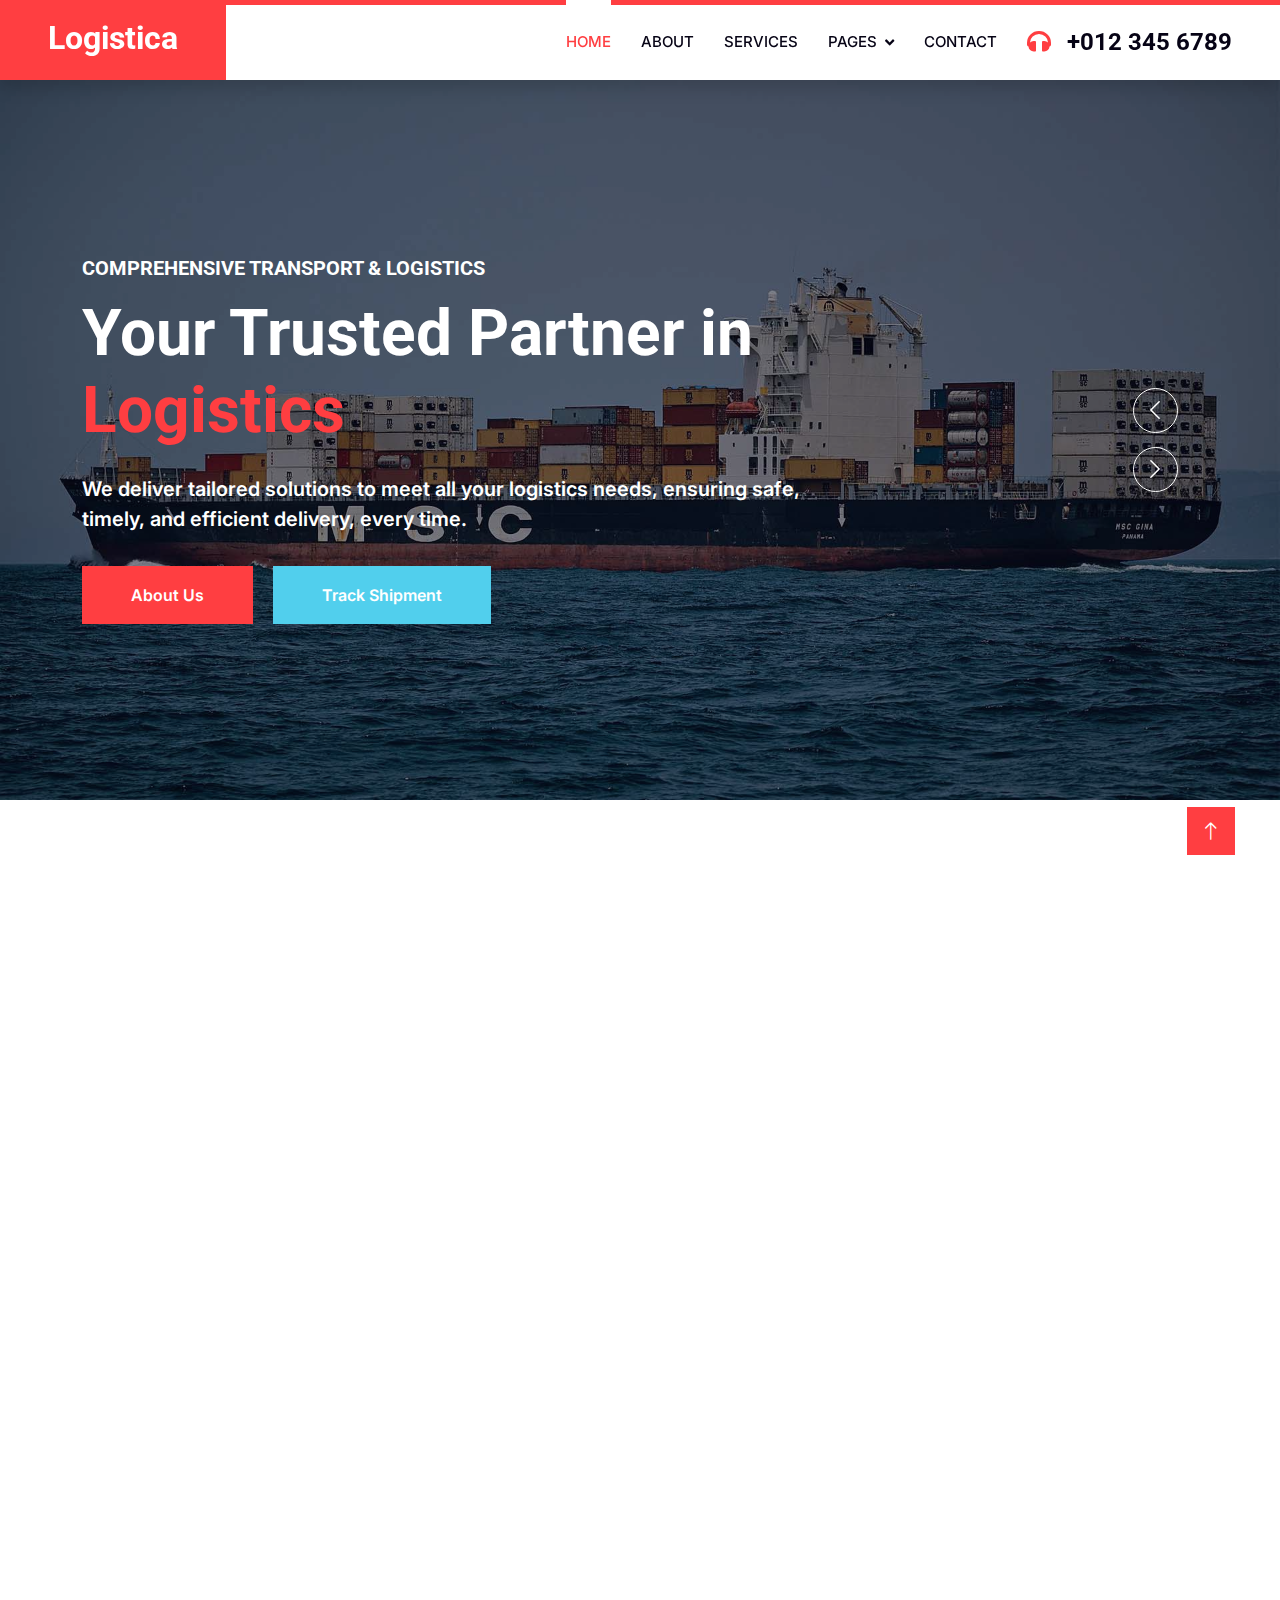
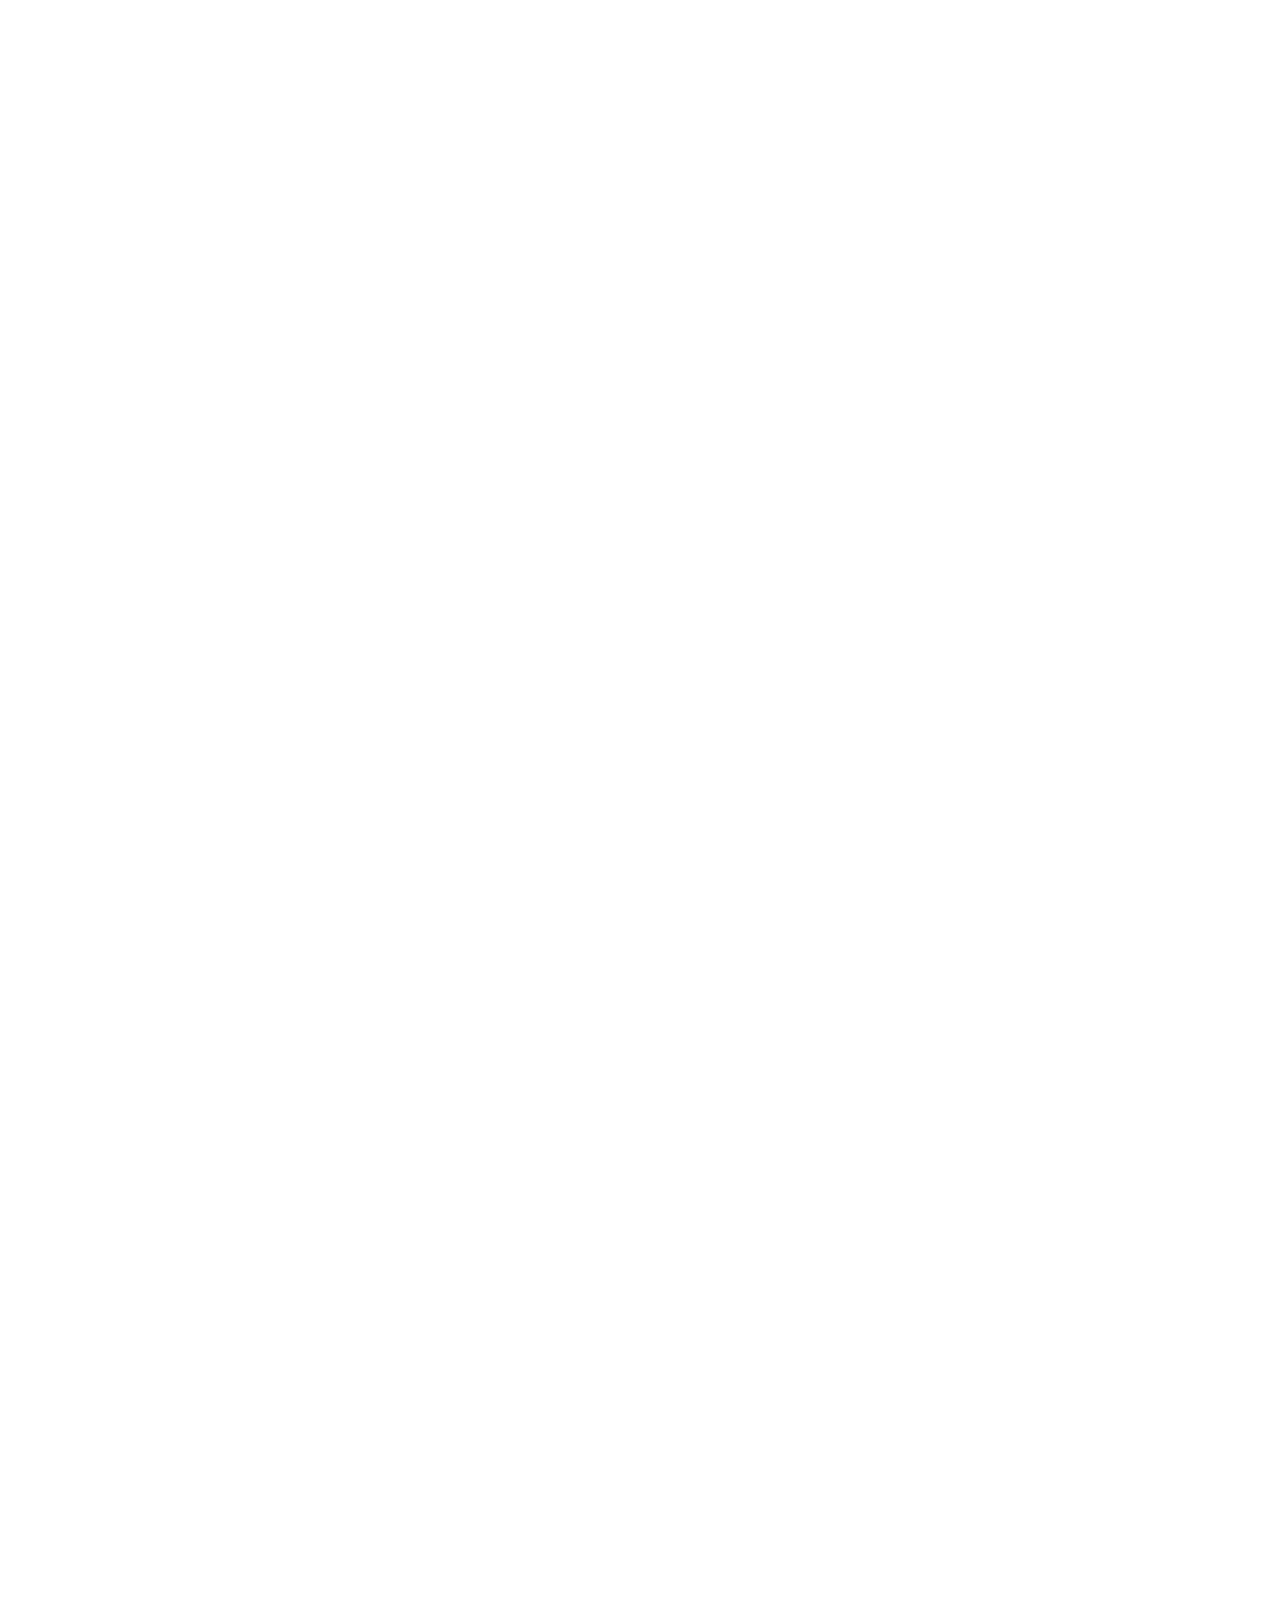
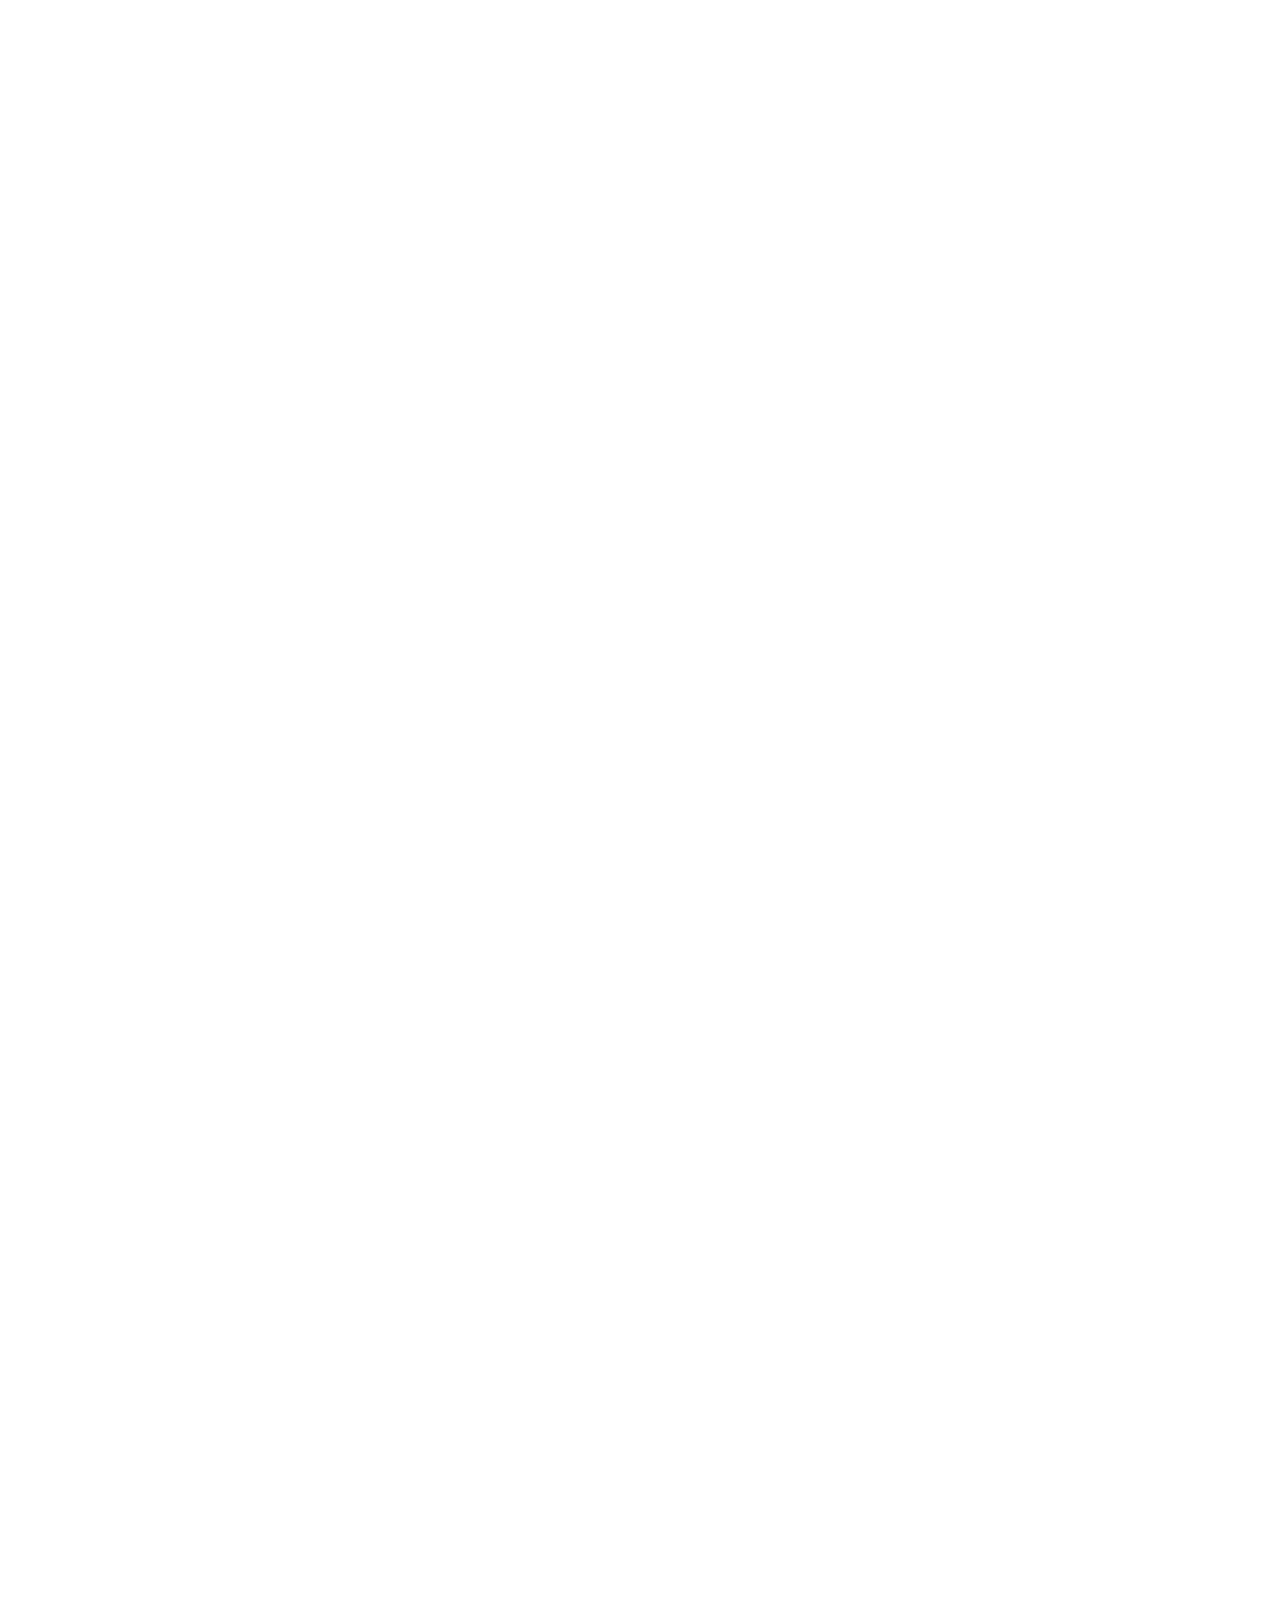
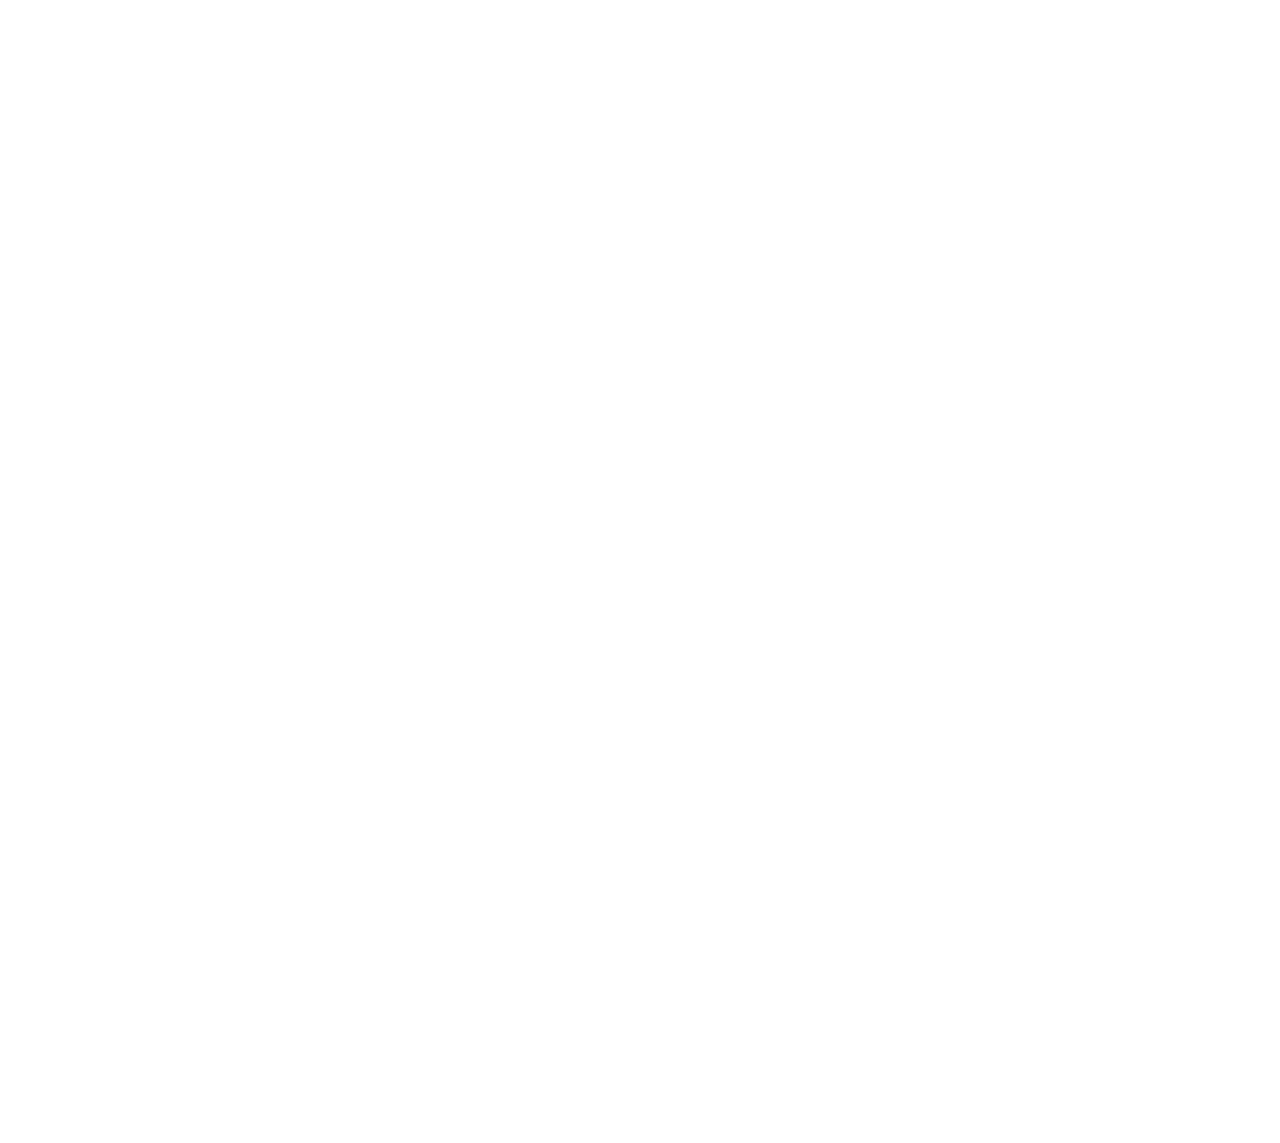
<file: index.html>
<!DOCTYPE html>
<html lang="en">

<head>
    <meta charset="utf-8">
    <title>Logistica - Shipping Company</title>
    <meta content="width=device-width, initial-scale=1.0" name="viewport">
    <meta content="" name="keywords">
    <meta content="" name="description">

    <!-- Favicon -->
    <link href="img/favicon.ico" rel="icon">

    <!-- Google Web Fonts -->
    <link rel="preconnect" href="https://fonts.googleapis.com">
    <link rel="preconnect" href="https://fonts.gstatic.com" crossorigin>
    <link href="https://fonts.googleapis.com/css2?family=Inter:wght@400;600&family=Roboto:wght@500;700&display=swap" rel="stylesheet">

    <!-- Icon Font Stylesheet -->
    <link href="https://cdnjs.cloudflare.com/ajax/libs/font-awesome/5.10.0/css/all.min.css" rel="stylesheet">
    <link href="https://cdn.jsdelivr.net/npm/bootstrap-icons@1.4.1/font/bootstrap-icons.css" rel="stylesheet">

    <!-- Libraries Stylesheet -->
    <link href="lib/animate/animate.min.css" rel="stylesheet">
    <link href="lib/owlcarousel/assets/owl.carousel.min.css" rel="stylesheet">

    <!-- Customized Bootstrap Stylesheet -->
    <link href="css/bootstrap.min.css" rel="stylesheet">

    <!-- Template Stylesheet -->
    <link href="css/style.css" rel="stylesheet">
</head>

<body>
    <!-- Spinner Start -->
    <div id="spinner" class="show bg-white position-fixed translate-middle w-100 vh-100 top-50 start-50 d-flex align-items-center justify-content-center">
        <div class="spinner-grow text-primary" style="width: 3rem; height: 3rem;" role="status">
            <span class="sr-only">Loading...</span>
        </div>
    </div>
    <!-- Spinner End -->


    <!-- Navbar Start -->
    <nav class="navbar navbar-expand-lg bg-white navbar-light shadow border-top border-5 border-primary sticky-top p-0">
        <a href="index.html" class="navbar-brand bg-primary d-flex align-items-center px-4 px-lg-5">
            <h2 class="mb-2 text-white">Logistica</h2>
        </a>
        <button type="button" class="navbar-toggler me-4" data-bs-toggle="collapse" data-bs-target="#navbarCollapse">
            <span class="navbar-toggler-icon"></span>
        </button>
        <div class="collapse navbar-collapse" id="navbarCollapse">
            <div class="navbar-nav ms-auto p-4 p-lg-0">
                <a href="index.html" class="nav-item nav-link active">Home</a>
                <a href="about.html" class="nav-item nav-link">About</a>
                <a href="service.html" class="nav-item nav-link">Services</a>
                <div class="nav-item dropdown">
                    <a href="#" class="nav-link dropdown-toggle" data-bs-toggle="dropdown">Pages</a>
                    <div class="dropdown-menu fade-up m-0">
                        <a href="price.html" class="dropdown-item">Pricing Plan</a>
                        <a href="feature.html" class="dropdown-item">Features</a>
                        <a href="quote.html" class="dropdown-item">Free Quote</a>
                        <a href="team.html" class="dropdown-item">Our Team</a>
                        <a href="testimonial.html" class="dropdown-item">Testimonial</a>
                        <a href="404.html" class="dropdown-item">404 Page</a>
                    </div>
                </div>
                <a href="contact.html" class="nav-item nav-link">Contact</a>
            </div>
            <h4 class="m-0 pe-lg-5 d-none d-lg-block"><i class="fa fa-headphones text-primary me-3"></i>+012 345 6789</h4>
        </div>
    </nav>
    <!-- Navbar End -->
<!-- Carousel Start -->
<div class="container-fluid p-0 pb-5">
    <div class="owl-carousel header-carousel position-relative mb-5">
        <div class="owl-carousel-item position-relative">
            <img class="img-fluid" src="img/carousel-1.jpg" alt="">
            <div class="position-absolute top-0 start-0 w-100 h-100 d-flex align-items-center"
                style="background: rgba(6, 3, 21, .5);">
                <div class="container">
                    <div class="row justify-content-start">
                        <div class="col-10 col-lg-8">
                            <h5 class="text-white text-uppercase mb-3 animated slideInDown">Comprehensive Transport &
                                Logistics</h5>
                            <h1 class="display-3 text-white animated slideInDown mb-4">Your Trusted Partner in <span
                                    class="text-primary">Logistics</span></h1>
                            <p class="fs-5 fw-medium text-white mb-4 pb-2">We deliver tailored solutions to meet all
                                your logistics needs, ensuring safe, timely, and efficient delivery, every time.</p>
                            <a href="about.html" class="btn btn-primary py-md-3 px-md-5 me-3 animated slideInLeft">About Us</a>
                            <a href="shipment.html" class="btn btn-secondary py-md-3 px-md-5 animated slideInRight">Track Shipment
                        </a>
                        </div>
                    </div>
                </div>
            </div>
        </div>
        <div class="owl-carousel-item position-relative">
            <img class="img-fluid" src="img/carousel-2.jpg" alt="">
            <div class="position-absolute top-0 start-0 w-100 h-100 d-flex align-items-center"
                style="background: rgba(6, 3, 21, .5);">
                <div class="container">
                    <div class="row justify-content-start">
                        <div class="col-10 col-lg-8">
                            <h5 class="text-white text-uppercase mb-3 animated slideInDown">Reliable Shipping Solutions
                            </h5>
                            <h1 class="display-3 text-white animated slideInDown mb-4">Your Global <span
                                    class="text-primary">Shipping Solution</span></h1>
                            <p class="fs-5 fw-medium text-white mb-4 pb-2">From air freight to road transport, our
                                logistics expertise provides the fastest, most secure options for your goods.</p>
                            <a href="about.html" class="btn btn-primary py-md-3 px-md-5 me-3 animated slideInLeft">About Us </a>
                            <a href="shipment.html" class="btn btn-secondary py-md-3 px-md-5 animated slideInRight">Track shipment
                            </a>
                        </div>
                    </div>
                </div>
            </div>
        </div>
    </div>
</div>
<!-- Carousel End -->



<!-- About Start -->
<div class="container-fluid overflow-hidden py-5 px-lg-0">
    <div class="container about py-5 px-lg-0">
        <div class="row g-5 mx-lg-0">
            <div class="col-lg-6 ps-lg-0 wow fadeInLeft" data-wow-delay="0.1s" style="min-height: 400px;">
                <div class="position-relative h-100">
                    <img class="position-absolute img-fluid w-100 h-100" src="img/about.jpg" style="object-fit: cover;"
                        alt="">
                </div>
            </div>
            <div class="col-lg-6 about-text wow fadeInUp" data-wow-delay="0.3s">
                <h6 class="text-secondary text-uppercase mb-3">About Us</h6>
                <h1 class="mb-5">Fast and Efficient Logistics Solutions</h1>
                <p class="mb-5">We specialize in providing streamlined logistics services across the globe. Our focus is
                    on maximizing efficiency and ensuring that each package is delivered with precision and care.</p>
                <div class="row g-4 mb-5">
                    <div class="col-sm-6 wow fadeIn" data-wow-delay="0.5s">
                        <i class="fa fa-globe fa-3x text-primary mb-3"></i>
                        <h5>Worldwide Reach</h5>
                        <p class="m-0">Connecting businesses with a reliable network that spans the globe.</p>
                    </div>
                    <div class="col-sm-6 wow fadeIn" data-wow-delay="0.7s">
                        <i class="fa fa-shipping-fast fa-3x text-primary mb-3"></i>
                        <h5>Timely Deliveries</h5>
                        <p class="m-0">On-time delivery solutions tailored to your schedule and needs.</p>
                    </div>
                </div>
                <a href="" class="btn btn-primary py-3 px-5">Explore More</a>
            </div>
        </div>
    </div>
</div>
<!-- About End -->

    <!-- Fact Start -->
    <div class="container-xxl py-5">
        <div class="container py-5">
            <div class="row g-5">
                <div class="col-lg-6 wow fadeInUp" data-wow-delay="0.1s">
                <h6 class="text-secondary text-uppercase mb-3">Why Choose Us?</h6>
                <h1 class="mb-5">Your One-Stop Logistics Partner</h1>
                <p class="mb-5">With years of experience, we bring efficiency and reliability to every shipment, ensuring your goods are in safe hands.</p>
                <div class="d-flex align-items-center">
                    <i class="fa fa-headphones fa-2x flex-shrink-0 bg-primary p-3 text-white"></i>
                    <div class="ps-4">
                        <h6>Need Assistance?</h6>
                            <h3 class="text-primary m-0">+012 345 6789</h3>
                        </div>
                    </div>
                </div>
                <div class="col-lg-6">
                    <div class="row g-4 align-items-center">
                        <div class="col-sm-6">
                            <div class="bg-primary p-4 mb-4 wow fadeIn" data-wow-delay="0.3s">
                                <i class="fa fa-users fa-2x text-white mb-3"></i>
                                <h2 class="text-white mb-2" data-toggle="counter-up">1234</h2>
                                <p class="text-white mb-0">Happy Clients</p>
                            </div>

                            <div class="bg-secondary p-4 wow fadeIn" data-wow-delay="0.5s">
                                <i class="fa fa-ship fa-2x text-white mb-3"></i>
                                <h2 class="text-white mb-2" data-toggle="counter-up">1234</h2>
                                <p class="text-white mb-0">Complete Shipments</p>
                            </div>
                        </div>
                        
                        <div class="col-sm-6">
                            <div class="bg-success p-4 wow fadeIn" data-wow-delay="0.7s">
                                <i class="fa fa-star fa-2x text-white mb-3"></i>
                                <h2 class="text-white mb-2" data-toggle="counter-up">1234</h2>
                                <p class="text-white mb-0">Customer Reviews</p>
                            </div>
                        </div>
                    </div>
                </div>
            </div>
        </div>
    </div>

    <!-- Fact End -->


    <!-- Service Start -->
    <div class="container-xxl py-5">
        <div class="container py-5">
            <div class="text-center wow fadeInUp" data-wow-delay="0.1s">
                <h6 class="text-secondary text-uppercase">Our Services</h6>
                <h1 class="mb-5">Explore Our Services</h1>
            </div>
            <div class="row g-4">
                <div class="col-md-6 col-lg-4 wow fadeInUp" data-wow-delay="0.3s">
                    <div class="service-item p-4">
                        <div class="overflow-hidden mb-4">
                            <img class="img-fluid" src="img/service-1.jpg" alt="">
                        </div>
                        <h4 class="mb-3">Air Freight</h4>
                        <p>We offer reliable and timely air freight services to meet urgent delivery needs, ensuring your
                            cargo reaches its destination safely and efficiently.</p>
                        <a class="btn-slide mt-2" href=""><i class="fa fa-arrow-right"></i><span>Read More</span></a>
                    </div>
                </div>
                <div class="col-md-6 col-lg-4 wow fadeInUp" data-wow-delay="0.5s">
                    <div class="service-item p-4">
                        <div class="overflow-hidden mb-4">
                            <img class="img-fluid" src="img/service-2.jpg" alt="">
                        </div>
                        <h4 class="mb-3">Ocean Freight</h4>
                        <p>Our comprehensive ocean freight solutions cater to a wide range of shipping needs, from small
                            cargo to large containers, with efficient port-to-port services.</p>
                        <a class="btn-slide mt-2" href=""><i class="fa fa-arrow-right"></i><span>Read More</span></a>
                    </div>
                </div>
                <div class="col-md-6 col-lg-4 wow fadeInUp" data-wow-delay="0.7s">
                    <div class="service-item p-4">
                        <div class="overflow-hidden mb-4">
                            <img class="img-fluid" src="img/service-3.jpg" alt="">
                        </div>
                        <h4 class="mb-3">Road Freight</h4>
                        <p>We provide dependable road freight services that ensure timely door-to-door delivery of goods
                            within a wide-reaching network.</p>
                        <a class="btn-slide mt-2" href=""><i class="fa fa-arrow-right"></i><span>Read More</span></a>
                    </div>
                </div>
                <div class="col-md-6 col-lg-4 wow fadeInUp" data-wow-delay="0.3s">
                    <div class="service-item p-4">
                        <div class="overflow-hidden mb-4">
                            <img class="img-fluid" src="img/service-4.jpg" alt="">
                        </div>
                        <h4 class="mb-3">Train Freight</h4>
                        <p>Our train freight services offer a cost-effective solution for long-distance bulk shipments,
                            prioritizing both speed and environmental sustainability.</p>
                        <a class="btn-slide mt-2" href=""><i class="fa fa-arrow-right"></i><span>Read More</span></a>
                    </div>
                </div>
                <div class="col-md-6 col-lg-4 wow fadeInUp" data-wow-delay="0.5s">
                    <div class="service-item p-4">
                        <div class="overflow-hidden mb-4">
                            <img class="img-fluid" src="img/service-5.jpg" alt="">
                        </div>
                        <h4 class="mb-3">Customs Clearance</h4>
                        <p>We handle customs clearance with expertise, ensuring smooth and efficient entry of goods through
                            regulatory compliance and proper documentation.</p>
                        <a class="btn-slide mt-2" href=""><i class="fa fa-arrow-right"></i><span>Read More</span></a>
                    </div>
                </div>
                <div class="col-md-6 col-lg-4 wow fadeInUp" data-wow-delay="0.7s">
                    <div class="service-item p-4">
                        <div class="overflow-hidden mb-4">
                            <img class="img-fluid" src="img/service-6.jpg" alt="">
                        </div>
                        <h4 class="mb-3">Warehouse Solutions</h4>
                        <p>Our secure warehouse solutions are tailored to provide safe storage and efficient handling of
                            your goods, ensuring readiness for distribution.</p>
                        <a class="btn-slide mt-2" href=""><i class="fa fa-arrow-right"></i><span>Read More</span></a>
                    </div>
                </div>
            </div>
        </div>
    </div>
    <!-- Service End -->

    <!-- Feature Start -->
    <div class="container-fluid overflow-hidden py-5 px-lg-0">
        <div class="container feature py-5 px-lg-0">
            <div class="row g-5 mx-lg-0">
                <div class="col-lg-6 feature-text wow fadeInUp" data-wow-delay="0.1s">
                    <h6 class="text-secondary text-uppercase mb-3">Our Features</h6>
                    <h1 class="mb-5">Trusted Logistics Solutions Since 1990</h1>
                    <div class="d-flex mb-5 wow fadeInUp" data-wow-delay="0.3s">
                        <i class="fa fa-globe text-primary fa-3x flex-shrink-0"></i>
                        <div class="ms-4">
                            <h5>Worldwide Service</h5>
                            <p class="mb-0">Our global network ensures that your goods reach any destination reliably, with seamless
                                handling and tracking across borders.</p>
                        </div>
                    </div>
                    <div class="d-flex mb-5 wow fadeIn" data-wow-delay="0.5s">
                        <i class="fa fa-shipping-fast text-primary fa-3x flex-shrink-0"></i>
                        <div class="ms-4">
                            <h5>On Time Delivery</h5>
                            <p class="mb-0">We prioritize punctuality, offering on-time delivery services that guarantee your cargo arrives
                                as scheduled, every time.</p>
                        </div>
                    </div>
                    <div class="d-flex mb-0 wow fadeInUp" data-wow-delay="0.7s">
                        <i class="fa fa-headphones text-primary fa-3x flex-shrink-0"></i>
                        <div class="ms-4">
                            <h5>24/7 Telephone Support</h5>
                            <p class="mb-0">Our dedicated support team is available around the clock to assist you with any inquiries or
                                logistics needs.</p>
                        </div>
                    </div>
                </div>
                <div class="col-lg-6 pe-lg-0 wow fadeInRight" data-wow-delay="0.1s" style="min-height: 400px;">
                    <div class="position-relative h-100">
                        <img class="position-absolute img-fluid w-100 h-100" src="img/feature.jpg" style="object-fit: cover;" alt="">
                    </div>
                </div>
            </div>
        </div>
    </div>
    <!-- Feature End -->


   

    <!-- Quote Start -->
    <div class="container-xxl py-5">
        <div class="container py-5">
            <div class="row g-5 align-items-center">
                <div class="col-lg-5 wow fadeInUp" data-wow-delay="0.1s">
                    <h6 class="text-secondary text-uppercase mb-3">Get A Quote</h6>
                    <h1 class="mb-5">Request A Free Qoute!</h1>
                    <p class="mb-5">Tempor erat elitr rebum at clita. Diam dolor diam ipsum sit. Aliqu diam amet diam et eos. Clita erat ipsum et lorem et sit, sed stet lorem sit clita duo justo erat amet</p>
                    <div class="d-flex align-items-center">
                        <i class="fa fa-headphones fa-2x flex-shrink-0 bg-primary p-3 text-white"></i>
                        <div class="ps-4">
                            <h6>Call for any query!</h6>
                            <h3 class="text-primary m-0">+012 345 6789</h3>
                        </div>
                    </div>
                </div>
                <div class="col-lg-7">
                    <div class="bg-light text-center p-5 wow fadeIn" data-wow-delay="0.5s">
                        <form>
                            <div class="row g-3">
                                <div class="col-12 col-sm-6">
                                    <input type="text" class="form-control border-0" placeholder="Your Name" style="height: 55px;">
                                </div>
                                <div class="col-12 col-sm-6">
                                    <input type="email" class="form-control border-0" placeholder="Your Email" style="height: 55px;">
                                </div>
                                <div class="col-12 col-sm-6">
                                    <input type="text" class="form-control border-0" placeholder="Your Mobile" style="height: 55px;">
                                </div>
                                <div class="col-12 col-sm-6">
                                    <select class="form-select border-0" style="height: 55px;">
                                        <option selected>Select A Freight</option>
                                        <option value="1">Freight 1</option>
                                        <option value="2">Freight 2</option>
                                        <option value="3">Freight 3</option>
                                    </select>
                                </div>
                                <div class="col-12">
                                    <textarea class="form-control border-0" placeholder="Special Note"></textarea>
                                </div>
                                <div class="col-12">
                                    <button class="btn btn-primary w-100 py-3" type="submit">Submit</button>
                                </div>
                            </div>
                        </form>
                    </div>
                </div>
            </div>
        </div>
    </div>
    <!-- Quote End -->



<!-- Testimonial Start -->
<div class="container-xxl py-5 wow fadeInUp" data-wow-delay="0.1s">
    <div class="container py-5">
        <div class="text-center">
            <h6 class="text-secondary text-uppercase">Testimonials</h6>
            <h1 class="mb-0">What Our Clients Are Saying</h1>
        </div>
        <div class="owl-carousel testimonial-carousel wow fadeInUp" data-wow-delay="0.1s">
            <div class="testimonial-item p-4 my-5">
                <i class="fa fa-quote-right fa-3x text-light position-absolute top-0 end-0 mt-n3 me-4"></i>
                <div class="d-flex align-items-end mb-4">
                    <img class="img-fluid flex-shrink-0" src="img/testimonial-1.jpg" style="width: 80px; height: 80px;"
                        alt="Client 1">
                    <div class="ms-4">
                        <h5 class="mb-1">Sarah Thompson</h5>
                        <p class="m-0">Entrepreneur</p>
                    </div>
                </div>
                <p class="mb-0">"Exceptional service! My goods arrived on time and in perfect condition. I couldn't be
                    happier with the level of professionalism."</p>
            </div>
            <div class="testimonial-item p-4 my-5">
                <i class="fa fa-quote-right fa-3x text-light position-absolute top-0 end-0 mt-n3 me-4"></i>
                <div class="d-flex align-items-end mb-4">
                    <img class="img-fluid flex-shrink-0" src="img/testimonial-2.jpg" style="width: 80px; height: 80px;"
                        alt="Client 2">
                    <div class="ms-4">
                        <h5 class="mb-1">James Carter</h5>
                        <p class="m-0">Supply Chain Manager</p>
                    </div>
                </div>
                <p class="mb-0">"Reliable and efficient. They made the entire logistics process seamless, from customs
                    clearance to final delivery."</p>
            </div>
            <div class="testimonial-item p-4 my-5">
                <i class="fa fa-quote-right fa-3x text-light position-absolute top-0 end-0 mt-n3 me-4"></i>
                <div class="d-flex align-items-end mb-4">
                    <img class="img-fluid flex-shrink-0" src="img/testimonial-3.jpg" style="width: 80px; height: 80px;"
                        alt="Client 3">
                    <div class="ms-4">
                        <h5 class="mb-1">Maria Gomez</h5>
                        <p class="m-0">Retailer</p>
                    </div>
                </div>
                <p class="mb-0">"I’ve tried other logistics companies, but none compare to the consistency and support I
                    received here. Highly recommended!"</p>
            </div>
            <div class="testimonial-item p-4 my-5">
                <i class="fa fa-quote-right fa-3x text-light position-absolute top-0 end-0 mt-n3 me-4"></i>
                <div class="d-flex align-items-end mb-4">
                    <img class="img-fluid flex-shrink-0" src="img/testimonial-4.jpg" style="width: 80px; height: 80px;"
                        alt="Client 4">
                    <div class="ms-4">
                        <h5 class="mb-1">David Lee</h5>
                        <p class="m-0">Operations Director</p>
                    </div>
                </div>
                <p class="mb-0">"Fantastic experience! The team was responsive and attentive, ensuring smooth logistics
                    every step of the way."</p>
            </div>
        </div>
    </div>
</div>
<!-- Testimonial End -->


    <!-- Footer Start -->
    <div class="container-fluid bg-dark text-light footer pt-5 wow fadeIn" data-wow-delay="0.1s" style="margin-top: 6rem;">
        <div class="container py-5">
            <div class="row g-5">
                <div class="col-lg-3 col-md-6">
                    <h4 class="text-light mb-4">Address</h4>
                    <p class="mb-2"><i class="fa fa-map-marker-alt me-3"></i>123 Street, New York, USA</p>
                    <p class="mb-2"><i class="fa fa-phone-alt me-3"></i>+012 345 67890</p>
                    <p class="mb-2"><i class="fa fa-envelope me-3"></i>info@example.com</p>
                    <div class="d-flex pt-2">
                        <a class="btn btn-outline-light btn-social" href=""><i class="fab fa-twitter"></i></a>
                        <a class="btn btn-outline-light btn-social" href=""><i class="fab fa-facebook-f"></i></a>
                        <a class="btn btn-outline-light btn-social" href=""><i class="fab fa-youtube"></i></a>
                        <a class="btn btn-outline-light btn-social" href=""><i class="fab fa-linkedin-in"></i></a>
                    </div>
                </div>
                <div class="col-lg-3 col-md-6">
                    <h4 class="text-light mb-4">Services</h4>
                    <a class="btn btn-link" href="">Air Freight</a>
                    <a class="btn btn-link" href="">Sea Freight</a>
                    <a class="btn btn-link" href="">Road Freight</a>
                    <a class="btn btn-link" href="">Logistic Solutions</a>
                    <a class="btn btn-link" href="">Industry solutions</a>
                </div>
                <div class="col-lg-3 col-md-6">
                    <h4 class="text-light mb-4">Quick Links</h4>
                    <a class="btn btn-link" href="">About Us</a>
                    <a class="btn btn-link" href="">Contact Us</a>
                    <a class="btn btn-link" href="">Our Services</a>
                    <a class="btn btn-link" href="">Terms & Condition</a>
                    <a class="btn btn-link" href="">Support</a>
                </div>
                <div class="col-lg-3 col-md-6">
                    <h4 class="text-light mb-4">Newsletter</h4>
                    <p>Dolor amet sit justo amet elitr clita ipsum elitr est.</p>
                    <div class="position-relative mx-auto" style="max-width: 400px;">
                        <input class="form-control border-0 w-100 py-3 ps-4 pe-5" type="text" placeholder="Your email">
                        <button type="button" class="btn btn-primary py-2 position-absolute top-0 end-0 mt-2 me-2">SignUp</button>
                    </div>
                </div>
            </div>
        </div>
        <div class="container">
            <div class="copyright">
                <div class="row">
                    <div class="col-md-6 text-center text-md-start mb-3 mb-md-0">
                        &copy; <a class="border-bottom" href="#">Logistica </a>, All Right Reserved.
                    </div>
                    <div class="col-md-6 text-center text-md-end">
                    </div>
                </div>
            </div>
        </div>
    </div>
    <!-- Footer End -->


    <!-- Back to Top -->
    <a href="#" class="btn btn-lg btn-primary btn-lg-square rounded-0 back-to-top"><i class="bi bi-arrow-up"></i></a>


    <!-- JavaScript Libraries -->
    <script src="https://code.jquery.com/jquery-3.4.1.min.js"></script>
    <script src="https://cdn.jsdelivr.net/npm/bootstrap@5.0.0/dist/js/bootstrap.bundle.min.js"></script>
    <script src="lib/wow/wow.min.js"></script>
    <script src="lib/easing/easing.min.js"></script>
    <script src="lib/waypoints/waypoints.min.js"></script>
    <script src="lib/counterup/counterup.min.js"></script>
    <script src="lib/owlcarousel/owl.carousel.min.js"></script>

    <!-- Template Javascript -->
    <script src="js/main.js"></script>
</body>

</html>
</file>
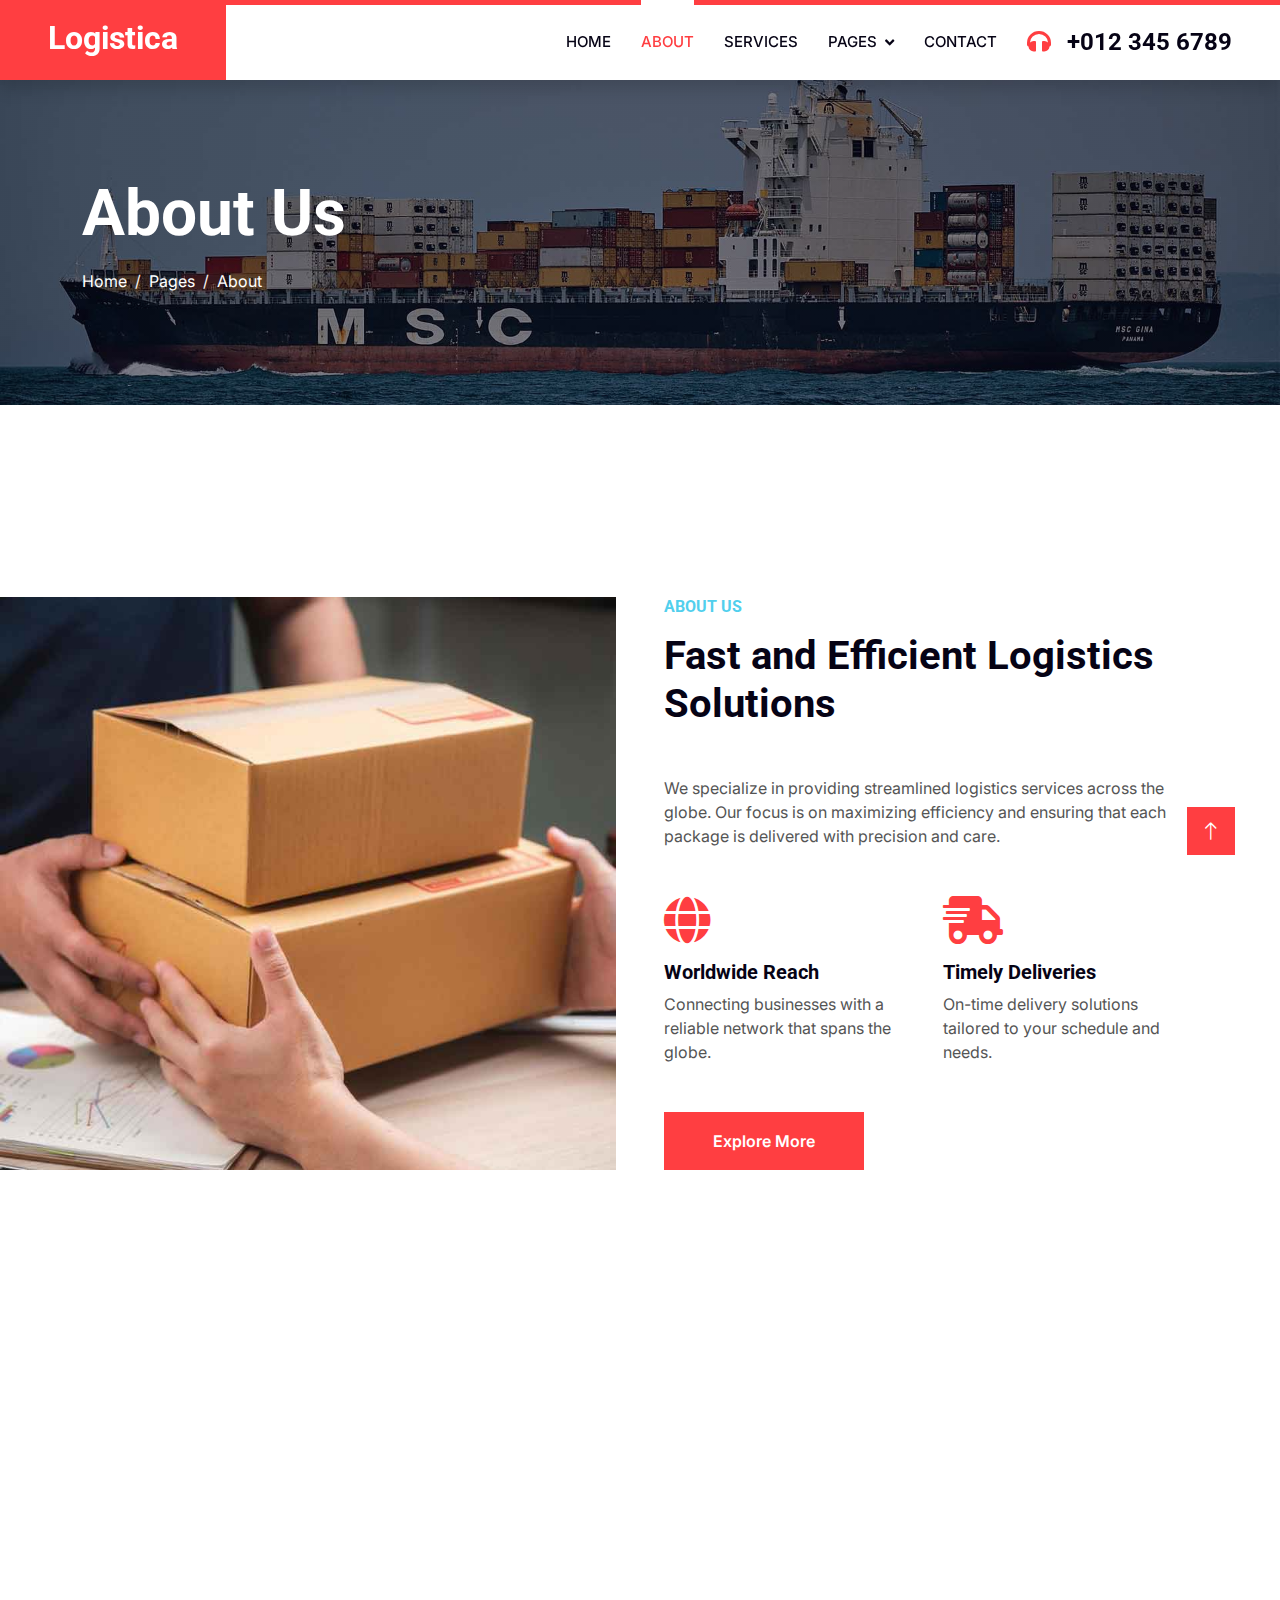
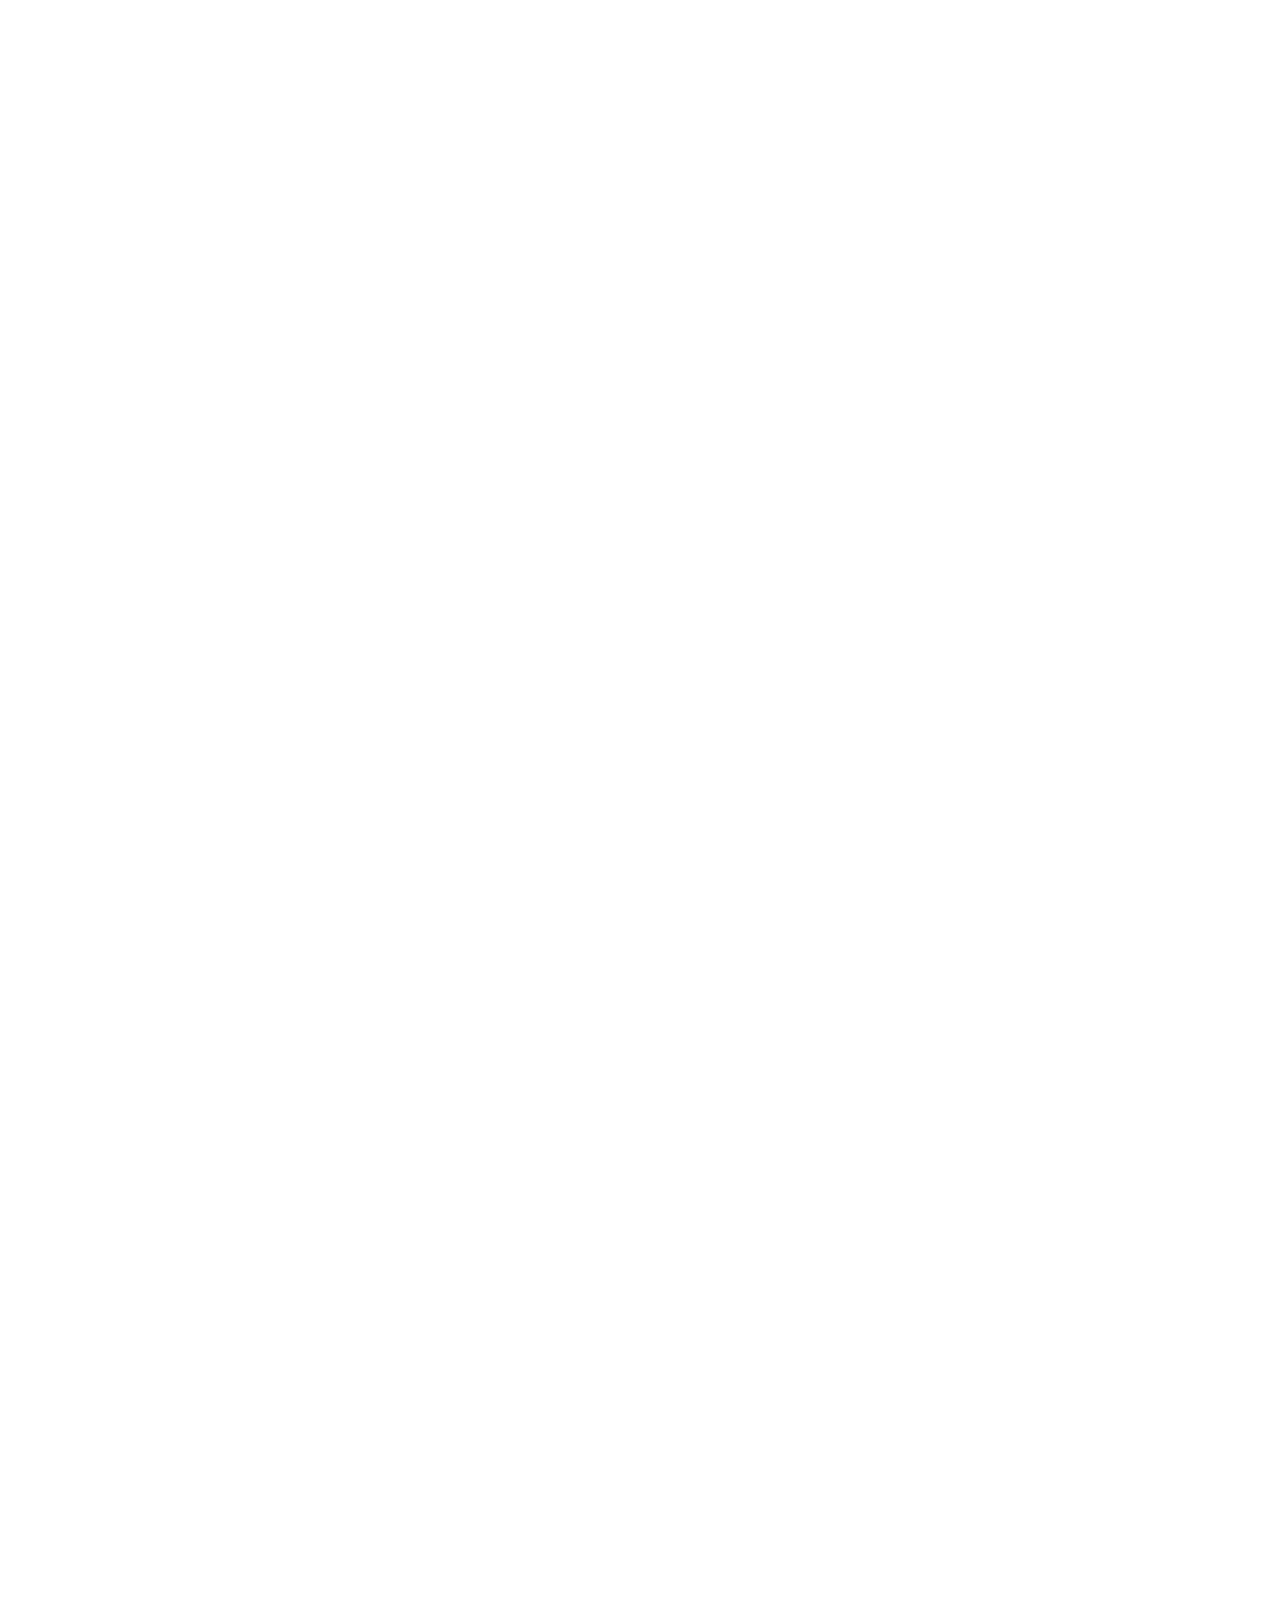
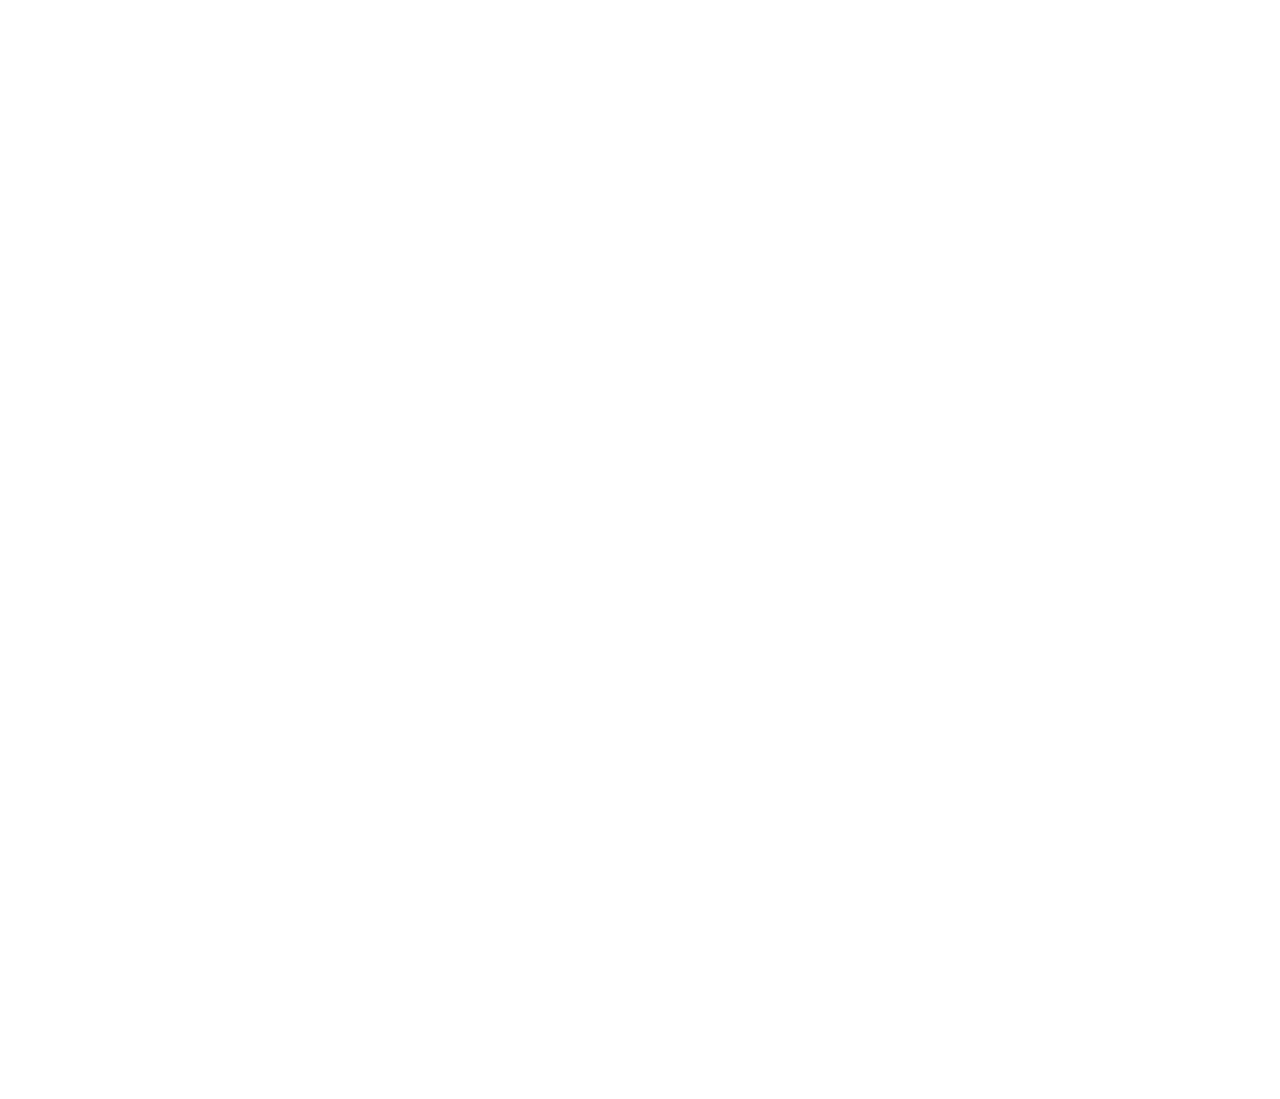
<file: about.html>
<!DOCTYPE html>
<html lang="en">

<head>
    <meta charset="utf-8">
    <title>Logistica - Shipping Company Website Template</title>
    <meta content="width=device-width, initial-scale=1.0" name="viewport">
    <meta content="" name="keywords">
    <meta content="" name="description">

    <!-- Favicon -->
    <link href="img/favicon.ico" rel="icon">

    <!-- Google Web Fonts -->
    <link rel="preconnect" href="https://fonts.googleapis.com">
    <link rel="preconnect" href="https://fonts.gstatic.com" crossorigin>
    <link href="https://fonts.googleapis.com/css2?family=Inter:wght@400;600&family=Roboto:wght@500;700&display=swap" rel="stylesheet">

    <!-- Icon Font Stylesheet -->
    <link href="https://cdnjs.cloudflare.com/ajax/libs/font-awesome/5.10.0/css/all.min.css" rel="stylesheet">
    <link href="https://cdn.jsdelivr.net/npm/bootstrap-icons@1.4.1/font/bootstrap-icons.css" rel="stylesheet">

    <!-- Libraries Stylesheet -->
    <link href="lib/animate/animate.min.css" rel="stylesheet">
    <link href="lib/owlcarousel/assets/owl.carousel.min.css" rel="stylesheet">

    <!-- Customized Bootstrap Stylesheet -->
    <link href="css/bootstrap.min.css" rel="stylesheet">

    <!-- Template Stylesheet -->
    <link href="css/style.css" rel="stylesheet">
</head>

<body>
    <!-- Spinner Start -->
    <div id="spinner" class="show bg-white position-fixed translate-middle w-100 vh-100 top-50 start-50 d-flex align-items-center justify-content-center">
        <div class="spinner-grow text-primary" style="width: 3rem; height: 3rem;" role="status">
            <span class="sr-only">Loading...</span>
        </div>
    </div>
    <!-- Spinner End -->


    <!-- Navbar Start -->
    <nav class="navbar navbar-expand-lg bg-white navbar-light shadow border-top border-5 border-primary sticky-top p-0">
        <a href="index.html" class="navbar-brand bg-primary d-flex align-items-center px-4 px-lg-5">
            <h2 class="mb-2 text-white">Logistica</h2>
        </a>
        <button type="button" class="navbar-toggler me-4" data-bs-toggle="collapse" data-bs-target="#navbarCollapse">
            <span class="navbar-toggler-icon"></span>
        </button>
        <div class="collapse navbar-collapse" id="navbarCollapse">
            <div class="navbar-nav ms-auto p-4 p-lg-0">
                <a href="index.html" class="nav-item nav-link">Home</a>
                <a href="about.html" class="nav-item nav-link active">About</a>
                <a href="service.html" class="nav-item nav-link">Services</a>
                <div class="nav-item dropdown">
                    <a href="#" class="nav-link dropdown-toggle" data-bs-toggle="dropdown">Pages</a>
                    <div class="dropdown-menu fade-up m-0">
                        <a href="price.html" class="dropdown-item">Pricing Plan</a>
                        <a href="feature.html" class="dropdown-item">Features</a>
                        <a href="quote.html" class="dropdown-item">Free Quote</a>
                        <a href="team.html" class="dropdown-item">Our Team</a>
                        <a href="testimonial.html" class="dropdown-item">Testimonial</a>
                        <a href="404.html" class="dropdown-item">404 Page</a>
                    </div>
                </div>
                <a href="contact.html" class="nav-item nav-link">Contact</a>
            </div>
            <h4 class="m-0 pe-lg-5 d-none d-lg-block"><i class="fa fa-headphones text-primary me-3"></i>+012 345 6789</h4>
        </div>
    </nav>
    <!-- Navbar End -->


    <!-- Page Header Start -->
    <div class="container-fluid page-header py-5" style="margin-bottom: 6rem;">
        <div class="container py-5">
            <h1 class="display-3 text-white mb-3 animated slideInDown">About Us</h1>
            <nav aria-label="breadcrumb animated slideInDown">
                <ol class="breadcrumb">
                    <li class="breadcrumb-item"><a class="text-white" href="#">Home</a></li>
                    <li class="breadcrumb-item"><a class="text-white" href="#">Pages</a></li>
                    <li class="breadcrumb-item text-white active" aria-current="page">About</li>
                </ol>
            </nav>
        </div>
    </div>
    <!-- Page Header End -->


<!-- About Start -->
<div class="container-fluid overflow-hidden py-5 px-lg-0">
    <div class="container about py-5 px-lg-0">
        <div class="row g-5 mx-lg-0">
            <div class="col-lg-6 ps-lg-0 wow fadeInLeft" data-wow-delay="0.1s" style="min-height: 400px;">
                <div class="position-relative h-100">
                    <img class="position-absolute img-fluid w-100 h-100" src="img/about.jpg" style="object-fit: cover;"
                        alt="">
                </div>
            </div>
            <div class="col-lg-6 about-text wow fadeInUp" data-wow-delay="0.3s">
                <h6 class="text-secondary text-uppercase mb-3">About Us</h6>
                <h1 class="mb-5">Fast and Efficient Logistics Solutions</h1>
                <p class="mb-5">We specialize in providing streamlined logistics services across the globe. Our focus is
                    on maximizing efficiency and ensuring that each package is delivered with precision and care.</p>
                <div class="row g-4 mb-5">
                    <div class="col-sm-6 wow fadeIn" data-wow-delay="0.5s">
                        <i class="fa fa-globe fa-3x text-primary mb-3"></i>
                        <h5>Worldwide Reach</h5>
                        <p class="m-0">Connecting businesses with a reliable network that spans the globe.</p>
                    </div>
                    <div class="col-sm-6 wow fadeIn" data-wow-delay="0.7s">
                        <i class="fa fa-shipping-fast fa-3x text-primary mb-3"></i>
                        <h5>Timely Deliveries</h5>
                        <p class="m-0">On-time delivery solutions tailored to your schedule and needs.</p>
                    </div>
                </div>
                <a href="" class="btn btn-primary py-3 px-5">Explore More</a>
            </div>
        </div>
    </div>
</div>
<!-- About End -->

<!-- Fact Start -->
<div class="container-xxl py-5">
    <div class="container py-5">
        <div class="row g-5">
            <div class="col-lg-6 wow fadeInUp" data-wow-delay="0.1s">
                <h6 class="text-secondary text-uppercase mb-3">Why Choose Us?</h6>
                <h1 class="mb-5">Your One-Stop Logistics Partner</h1>
                <p class="mb-5">With years of experience, we bring efficiency and reliability to every shipment,
                    ensuring your goods are in safe hands.</p>
                <div class="d-flex align-items-center">
                    <i class="fa fa-headphones fa-2x flex-shrink-0 bg-primary p-3 text-white"></i>
                    <div class="ps-4">
                        <h6>Need Assistance?</h6>
                        <h3 class="text-primary m-0">+012 345 6789</h3>
                    </div>
                </div>
            </div>
            <div class="col-lg-6">
                <div class="row g-4 align-items-center">
                    <div class="col-sm-6">
                        <div class="bg-primary p-4 mb-4 wow fadeIn" data-wow-delay="0.3s">
                            <i class="fa fa-users fa-2x text-white mb-3"></i>
                            <h2 class="text-white mb-2" data-toggle="counter-up">1234</h2>
                            <p class="text-white mb-0">Happy Clients</p>
                        </div>

                        <div class="bg-secondary p-4 wow fadeIn" data-wow-delay="0.5s">
                            <i class="fa fa-ship fa-2x text-white mb-3"></i>
                            <h2 class="text-white mb-2" data-toggle="counter-up">1234</h2>
                            <p class="text-white mb-0">Complete Shipments</p>
                        </div>
                    </div>

                    <div class="col-sm-6">
                        <div class="bg-success p-4 wow fadeIn" data-wow-delay="0.7s">
                            <i class="fa fa-star fa-2x text-white mb-3"></i>
                            <h2 class="text-white mb-2" data-toggle="counter-up">1234</h2>
                            <p class="text-white mb-0">Customer Reviews</p>
                        </div>
                    </div>
                </div>
            </div>
        </div>
    </div>
</div>
    <!-- About End -->


    <!-- Fact Start -->
    <div class="container-xxl py-5">
        <div class="container py-5">
            <div class="row g-5">
                <div class="col-lg-6 wow fadeInUp" data-wow-delay="0.1s">
                    <h6 class="text-secondary text-uppercase mb-3">Why Choose Us?</h6>
                    <h1 class="mb-5">Your One-Stop Logistics Partner</h1>
                    <p class="mb-5">With years of experience, we bring efficiency and reliability to every shipment,
                        ensuring your goods are in safe hands.</p>
                    <div class="d-flex align-items-center">
                        <i class="fa fa-headphones fa-2x flex-shrink-0 bg-primary p-3 text-white"></i>
                        <div class="ps-4">
                            <h6>Need Assistance?</h6>
                            <h3 class="text-primary m-0">+012 345 6789</h3>
                        </div>
                    </div>
                </div>
                <div class="col-lg-6">
                    <div class="row g-4 align-items-center">
                        <div class="col-sm-6">
                            <div class="bg-primary p-4 mb-4 wow fadeIn" data-wow-delay="0.3s">
                                <i class="fa fa-users fa-2x text-white mb-3"></i>
                                <h2 class="text-white mb-2" data-toggle="counter-up">1234</h2>
                                <p class="text-white mb-0">Happy Clients</p>
                            </div>
    
                            <div class="bg-secondary p-4 wow fadeIn" data-wow-delay="0.5s">
                                <i class="fa fa-ship fa-2x text-white mb-3"></i>
                                <h2 class="text-white mb-2" data-toggle="counter-up">1234</h2>
                                <p class="text-white mb-0">Complete Shipments</p>
                            </div>
                        </div>
    
                        <div class="col-sm-6">
                            <div class="bg-success p-4 wow fadeIn" data-wow-delay="0.7s">
                                <i class="fa fa-star fa-2x text-white mb-3"></i>
                                <h2 class="text-white mb-2" data-toggle="counter-up">1234</h2>
                                <p class="text-white mb-0">Customer Reviews</p>
                            </div>
                        </div>
                    </div>
                </div>
            </div>
        </div>
    </div>
    
    <!-- Fact End -->

<!-- Feature Start -->
<div class="container-fluid overflow-hidden py-5 px-lg-0">
    <div class="container feature py-5 px-lg-0">
        <div class="row g-5 mx-lg-0">
            <div class="col-lg-6 feature-text wow fadeInUp" data-wow-delay="0.1s">
                <h6 class="text-secondary text-uppercase mb-3">Our Features</h6>
                <h1 class="mb-5">Trusted Logistics Services Since 1990</h1>
                <div class="d-flex mb-5 wow fadeInUp" data-wow-delay="0.3s">
                    <i class="fa fa-globe text-primary fa-3x flex-shrink-0"></i>
                    <div class="ms-4">
                        <h5>Worldwide Service</h5>
                        <p class="mb-0">We deliver to destinations across the globe, ensuring reliability and timeliness
                            for all shipments.</p>
                    </div>
                </div>
                <div class="d-flex mb-5 wow fadeIn" data-wow-delay="0.5s">
                    <i class="fa fa-shipping-fast text-primary fa-3x flex-shrink-0"></i>
                    <div class="ms-4">
                        <h5>On Time Delivery</h5>
                        <p class="mb-0">Our efficient logistics network ensures your packages arrive on schedule, every
                            time.</p>
                    </div>
                </div>
                <div class="d-flex mb-0 wow fadeInUp" data-wow-delay="0.7s">
                    <i class="fa fa-headphones text-primary fa-3x flex-shrink-0"></i>
                    <div class="ms-4">
                        <h5>24/7 Telephone Support</h5>
                        <p class="mb-0">Our support team is available around the clock to assist with any questions or
                            concerns.</p>
                    </div>
                </div>
            </div>
            <div class="col-lg-6 pe-lg-0 wow fadeInRight" data-wow-delay="0.1s" style="min-height: 400px;">
                <div class="position-relative h-100">
                    <img class="position-absolute img-fluid w-100 h-100" src="img/feature.jpg"
                        style="object-fit: cover;" alt="Feature Image">
                </div>
            </div>
        </div>
    </div>
</div>
<!-- Feature End -->


<!-- Team Start -->
<div class="container-xxl py-5">
    <div class="container py-5">
        <div class="text-center wow fadeInUp" data-wow-delay="0.1s">
            <h6 class="text-secondary text-uppercase">Our Team</h6>
            <h1 class="mb-5">Expert Team Members</h1>
        </div>
        <div class="row g-4">
            <div class="col-lg-3 col-md-6 wow fadeInUp" data-wow-delay="0.3s">
                <div class="team-item p-4">
                    <div class="overflow-hidden mb-4">
                        <img class="img-fluid" src="img/team-1.jpg" alt="Team Member 1">
                    </div>
                    <h5 class="mb-0">Jane Doe</h5>
                    <p>Logistics Specialist</p>
                    <div class="btn-slide mt-1">
                        <i class="fa fa-share"></i>
                        <span>
                            <a href=""><i class="fab fa-facebook-f"></i></a>
                            <a href=""><i class="fab fa-twitter"></i></a>
                            <a href=""><i class="fab fa-instagram"></i></a>
                        </span>
                    </div>
                </div>
            </div>
            <div class="col-lg-3 col-md-6 wow fadeInUp" data-wow-delay="0.5s">
                <div class="team-item p-4">
                    <div class="overflow-hidden mb-4">
                        <img class="img-fluid" src="img/team-2.jpg" alt="Team Member 2">
                    </div>
                    <h5 class="mb-0">John Smith</h5>
                    <p>Operations Manager</p>
                    <div class="btn-slide mt-1">
                        <i class="fa fa-share"></i>
                        <span>
                            <a href=""><i class="fab fa-facebook-f"></i></a>
                            <a href=""><i class="fab fa-twitter"></i></a>
                            <a href=""><i class="fab fa-instagram"></i></a>
                        </span>
                    </div>
                </div>
            </div>
            <div class="col-lg-3 col-md-6 wow fadeInUp" data-wow-delay="0.7s">
                <div class="team-item p-4">
                    <div class="overflow-hidden mb-4">
                        <img class="img-fluid" src="img/team-3.jpg" alt="Team Member 3">
                    </div>
                    <h5 class="mb-0">Emily Brown</h5>
                    <p>Customer Support</p>
                    <div class="btn-slide mt-1">
                        <i class="fa fa-share"></i>
                        <span>
                            <a href=""><i class="fab fa-facebook-f"></i></a>
                            <a href=""><i class="fab fa-twitter"></i></a>
                            <a href=""><i class="fab fa-instagram"></i></a>
                        </span>
                    </div>
                </div>
            </div>
            <div class="col-lg-3 col-md-6 wow fadeInUp" data-wow-delay="0.9s">
                <div class="team-item p-4">
                    <div class="overflow-hidden mb-4">
                        <img class="img-fluid" src="img/team-4.jpg" alt="Team Member 4">
                    </div>
                    <h5 class="mb-0">Michael Green</h5>
                    <p>Fleet Manager</p>
                    <div class="btn-slide mt-1">
                        <i class="fa fa-share"></i>
                        <span>
                            <a href=""><i class="fab fa-facebook-f"></i></a>
                            <a href=""><i class="fab fa-twitter"></i></a>
                            <a href=""><i class="fab fa-instagram"></i></a>
                        </span>
                    </div>
                </div>
            </div>
        </div>
    </div>
</div>
<!-- Team End -->

    <!-- Footer Start -->
    <div class="container-fluid bg-dark text-light footer pt-5 wow fadeIn" data-wow-delay="0.1s" style="margin-top: 6rem;">
        <div class="container py-5">
            <div class="row g-5">
                <div class="col-lg-3 col-md-6">
                    <h4 class="text-light mb-4">Address</h4>
                    <p class="mb-2"><i class="fa fa-map-marker-alt me-3"></i>123 Street, New York, USA</p>
                    <p class="mb-2"><i class="fa fa-phone-alt me-3"></i>+012 345 67890</p>
                    <p class="mb-2"><i class="fa fa-envelope me-3"></i>info@example.com</p>
                    <div class="d-flex pt-2">
                        <a class="btn btn-outline-light btn-social" href=""><i class="fab fa-twitter"></i></a>
                        <a class="btn btn-outline-light btn-social" href=""><i class="fab fa-facebook-f"></i></a>
                        <a class="btn btn-outline-light btn-social" href=""><i class="fab fa-youtube"></i></a>
                        <a class="btn btn-outline-light btn-social" href=""><i class="fab fa-linkedin-in"></i></a>
                    </div>
                </div>
                <div class="col-lg-3 col-md-6">
                    <h4 class="text-light mb-4">Services</h4>
                    <a class="btn btn-link" href="">Air Freight</a>
                    <a class="btn btn-link" href="">Sea Freight</a>
                    <a class="btn btn-link" href="">Road Freight</a>
                    <a class="btn btn-link" href="">Logistic Solutions</a>
                    <a class="btn btn-link" href="">Industry solutions</a>
                </div>
                <div class="col-lg-3 col-md-6">
                    <h4 class="text-light mb-4">Quick Links</h4>
                    <a class="btn btn-link" href="">About Us</a>
                    <a class="btn btn-link" href="">Contact Us</a>
                    <a class="btn btn-link" href="">Our Services</a>
                    <a class="btn btn-link" href="">Terms & Condition</a>
                    <a class="btn btn-link" href="">Support</a>
                </div>
                <div class="col-lg-3 col-md-6">
                    <h4 class="text-light mb-4">Newsletter</h4>
                    <p>Dolor amet sit justo amet elitr clita ipsum elitr est.</p>
                    <div class="position-relative mx-auto" style="max-width: 400px;">
                        <input class="form-control border-0 w-100 py-3 ps-4 pe-5" type="text" placeholder="Your email">
                        <button type="button" class="btn btn-primary py-2 position-absolute top-0 end-0 mt-2 me-2">SignUp</button>
                    </div>
                </div>
            </div>
        </div>
        <div class="container">
            <div class="copyright">
                <div class="row">
                    <div class="col-md-6 text-center text-md-start mb-3 mb-md-0">
                        &copy; <a class="border-bottom" href="#">Your Site Name</a>, All Right Reserved.
                    </div>
                    <div class="col-md-6 text-center text-md-end">
                        <!--/*** This template is free as long as you keep the footer author’s credit link/attribution link/backlink. If you'd like to use the template without the footer author’s credit link/attribution link/backlink, you can purchase the Credit Removal License from "https://htmlcodex.com/credit-removal". Thank you for your support. ***/-->
                        Designed By <a class="border-bottom" href="https://htmlcodex.com">HTML Codex</a>
                    </div>
                </div>
            </div>
        </div>
    </div>
    <!-- Footer End -->


    <!-- Back to Top -->
    <a href="#" class="btn btn-lg btn-primary btn-lg-square rounded-0 back-to-top"><i class="bi bi-arrow-up"></i></a>


    <!-- JavaScript Libraries -->
    <script src="https://code.jquery.com/jquery-3.4.1.min.js"></script>
    <script src="https://cdn.jsdelivr.net/npm/bootstrap@5.0.0/dist/js/bootstrap.bundle.min.js"></script>
    <script src="lib/wow/wow.min.js"></script>
    <script src="lib/easing/easing.min.js"></script>
    <script src="lib/waypoints/waypoints.min.js"></script>
    <script src="lib/counterup/counterup.min.js"></script>
    <script src="lib/owlcarousel/owl.carousel.min.js"></script>

    <!-- Template Javascript -->
    <script src="js/main.js"></script>
</body>

</html>
</file>
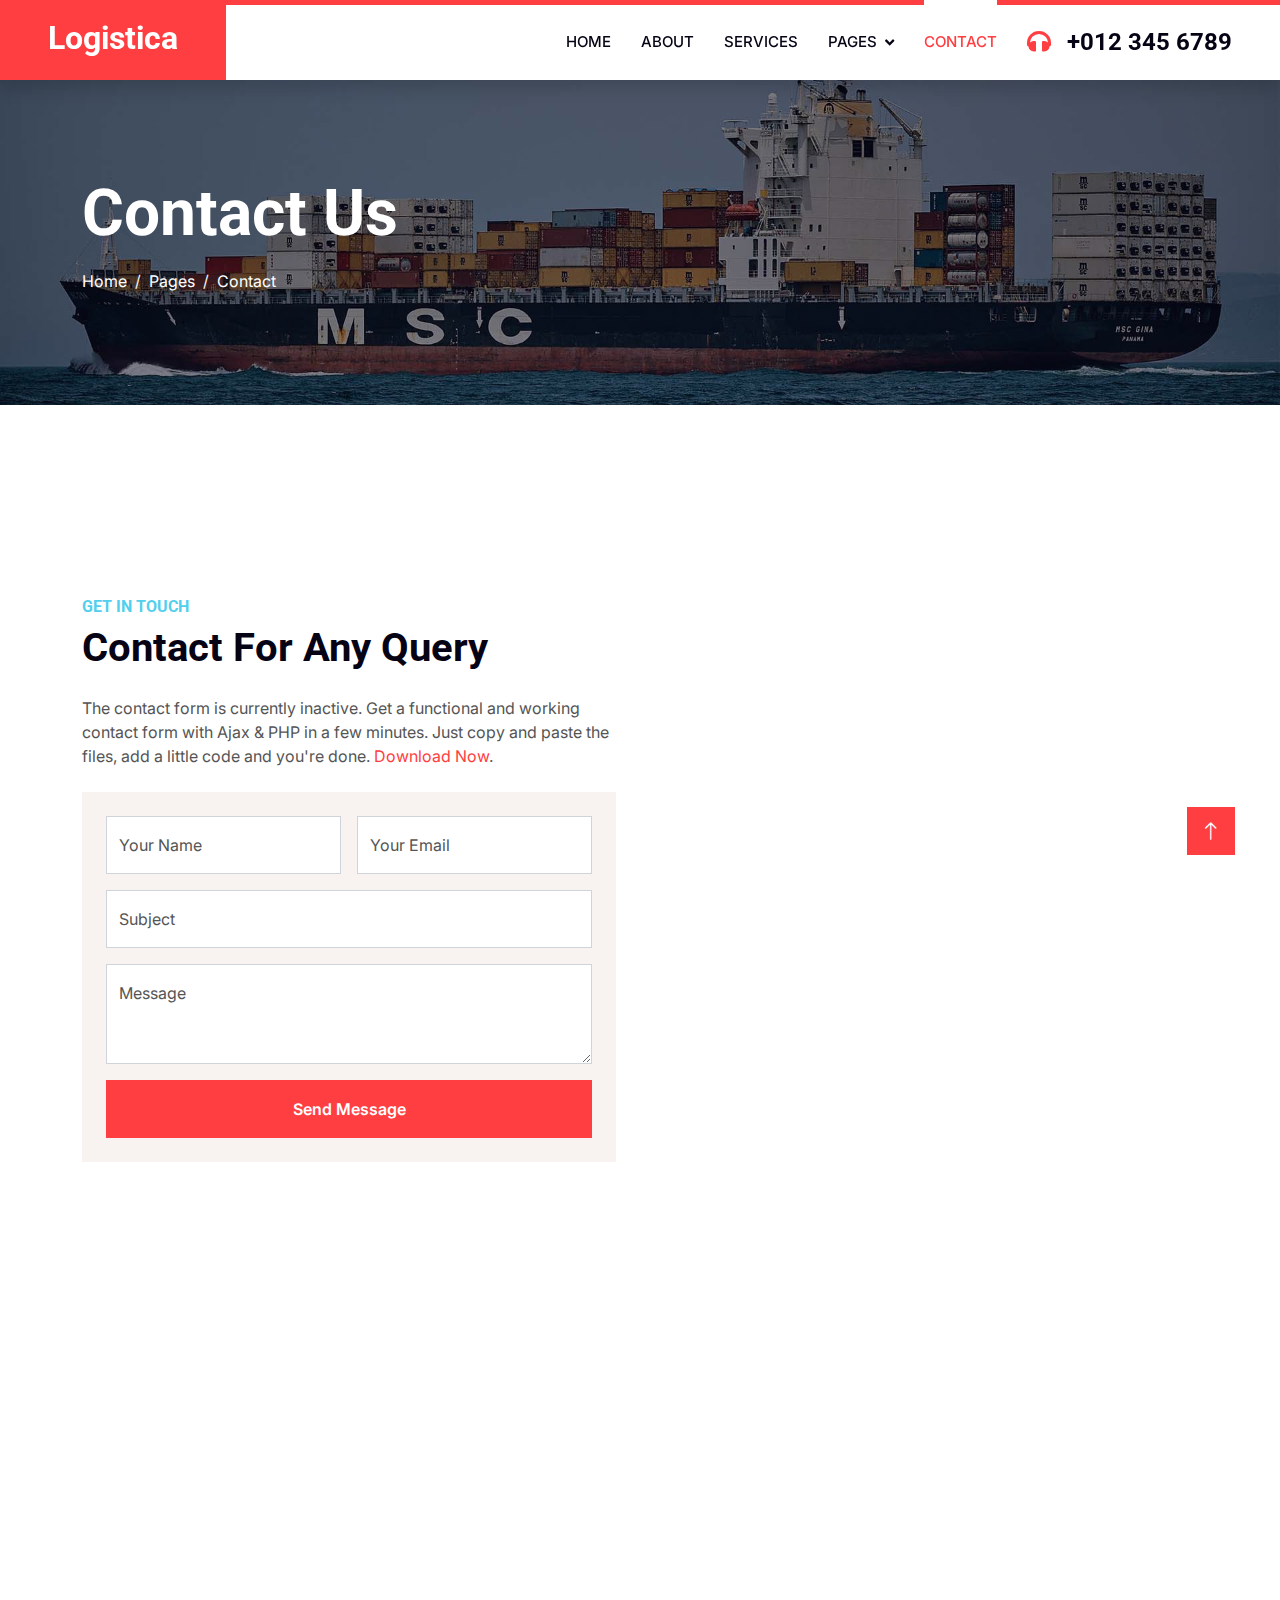
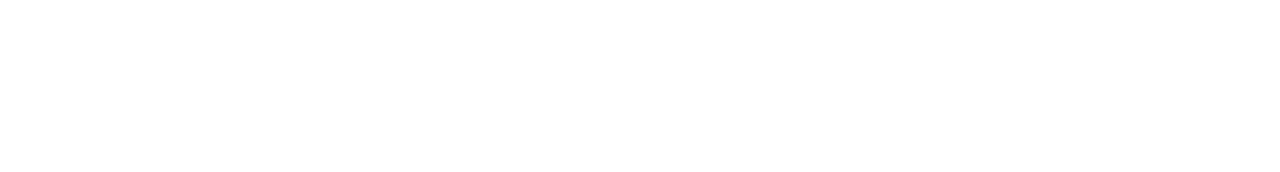
<file: contact.html>
<!DOCTYPE html>
<html lang="en">

<head>
    <meta charset="utf-8">
    <title>Logistica - Shipping Company Website Template</title>
    <meta content="width=device-width, initial-scale=1.0" name="viewport">
    <meta content="" name="keywords">
    <meta content="" name="description">

    <!-- Favicon -->
    <link href="img/favicon.ico" rel="icon">

    <!-- Google Web Fonts -->
    <link rel="preconnect" href="https://fonts.googleapis.com">
    <link rel="preconnect" href="https://fonts.gstatic.com" crossorigin>
    <link href="https://fonts.googleapis.com/css2?family=Inter:wght@400;600&family=Roboto:wght@500;700&display=swap" rel="stylesheet">

    <!-- Icon Font Stylesheet -->
    <link href="https://cdnjs.cloudflare.com/ajax/libs/font-awesome/5.10.0/css/all.min.css" rel="stylesheet">
    <link href="https://cdn.jsdelivr.net/npm/bootstrap-icons@1.4.1/font/bootstrap-icons.css" rel="stylesheet">

    <!-- Libraries Stylesheet -->
    <link href="lib/animate/animate.min.css" rel="stylesheet">
    <link href="lib/owlcarousel/assets/owl.carousel.min.css" rel="stylesheet">

    <!-- Customized Bootstrap Stylesheet -->
    <link href="css/bootstrap.min.css" rel="stylesheet">

    <!-- Template Stylesheet -->
    <link href="css/style.css" rel="stylesheet">
</head>

<body>
    <!-- Spinner Start -->
    <div id="spinner" class="show bg-white position-fixed translate-middle w-100 vh-100 top-50 start-50 d-flex align-items-center justify-content-center">
        <div class="spinner-grow text-primary" style="width: 3rem; height: 3rem;" role="status">
            <span class="sr-only">Loading...</span>
        </div>
    </div>
    <!-- Spinner End -->


    <!-- Navbar Start -->
    <nav class="navbar navbar-expand-lg bg-white navbar-light shadow border-top border-5 border-primary sticky-top p-0">
        <a href="index.html" class="navbar-brand bg-primary d-flex align-items-center px-4 px-lg-5">
            <h2 class="mb-2 text-white">Logistica</h2>
        </a>
        <button type="button" class="navbar-toggler me-4" data-bs-toggle="collapse" data-bs-target="#navbarCollapse">
            <span class="navbar-toggler-icon"></span>
        </button>
        <div class="collapse navbar-collapse" id="navbarCollapse">
            <div class="navbar-nav ms-auto p-4 p-lg-0">
                <a href="index.html" class="nav-item nav-link">Home</a>
                <a href="about.html" class="nav-item nav-link">About</a>
                <a href="service.html" class="nav-item nav-link">Services</a>
                <div class="nav-item dropdown">
                    <a href="#" class="nav-link dropdown-toggle" data-bs-toggle="dropdown">Pages</a>
                    <div class="dropdown-menu fade-up m-0">
                        <a href="price.html" class="dropdown-item">Pricing Plan</a>
                        <a href="feature.html" class="dropdown-item">Features</a>
                        <a href="quote.html" class="dropdown-item">Free Quote</a>
                        <a href="team.html" class="dropdown-item">Our Team</a>
                        <a href="testimonial.html" class="dropdown-item">Testimonial</a>
                        <a href="404.html" class="dropdown-item">404 Page</a>
                    </div>
                </div>
                <a href="contact.html" class="nav-item nav-link active">Contact</a>
            </div>
            <h4 class="m-0 pe-lg-5 d-none d-lg-block"><i class="fa fa-headphones text-primary me-3"></i>+012 345 6789</h4>
        </div>
    </nav>
    <!-- Navbar End -->


    <!-- Page Header Start -->
    <div class="container-fluid page-header py-5" style="margin-bottom: 6rem;">
        <div class="container py-5">
            <h1 class="display-3 text-white mb-3 animated slideInDown">Contact Us</h1>
            <nav aria-label="breadcrumb animated slideInDown">
                <ol class="breadcrumb">
                    <li class="breadcrumb-item"><a class="text-white" href="#">Home</a></li>
                    <li class="breadcrumb-item"><a class="text-white" href="#">Pages</a></li>
                    <li class="breadcrumb-item text-white active" aria-current="page">Contact</li>
                </ol>
            </nav>
        </div>
    </div>
    <!-- Page Header End -->


    <!-- Contact Start -->
    <div class="container-fluid overflow-hidden py-5 px-lg-0">
        <div class="container contact-page py-5 px-lg-0">
            <div class="row g-5 mx-lg-0">
                <div class="col-md-6 contact-form wow fadeIn" data-wow-delay="0.1s">
                    <h6 class="text-secondary text-uppercase">Get In Touch</h6>
                    <h1 class="mb-4">Contact For Any Query</h1>
                    <p class="mb-4">The contact form is currently inactive. Get a functional and working contact form with Ajax & PHP in a few minutes. Just copy and paste the files, add a little code and you're done. <a href="https://htmlcodex.com/contact-form">Download Now</a>.</p>
                    <div class="bg-light p-4">
                        <form>
                            <div class="row g-3">
                                <div class="col-md-6">
                                    <div class="form-floating">
                                        <input type="text" class="form-control" id="name" placeholder="Your Name">
                                        <label for="name">Your Name</label>
                                    </div>
                                </div>
                                <div class="col-md-6">
                                    <div class="form-floating">
                                        <input type="email" class="form-control" id="email" placeholder="Your Email">
                                        <label for="email">Your Email</label>
                                    </div>
                                </div>
                                <div class="col-12">
                                    <div class="form-floating">
                                        <input type="text" class="form-control" id="subject" placeholder="Subject">
                                        <label for="subject">Subject</label>
                                    </div>
                                </div>
                                <div class="col-12">
                                    <div class="form-floating">
                                        <textarea class="form-control" placeholder="Leave a message here" id="message" style="height: 100px"></textarea>
                                        <label for="message">Message</label>
                                    </div>
                                </div>
                                <div class="col-12">
                                    <button class="btn btn-primary w-100 py-3" type="submit">Send Message</button>
                                </div>
                            </div>
                        </form>
                    </div>
                </div>
                <div class="col-md-6 pe-lg-0 wow fadeInRight" data-wow-delay="0.1s">
                    <div class="position-relative h-100">
                        <iframe class="position-absolute w-100 h-100" style="object-fit: cover;"
                        src="https://www.google.com/maps/embed?pb=!1m18!1m12!1m3!1d3001156.4288297426!2d-78.01371936852176!3d42.72876761954724!2m3!1f0!2f0!3f0!3m2!1i1024!2i768!4f13.1!3m3!1m2!1s0x4ccc4bf0f123a5a9%3A0xddcfc6c1de189567!2sNew%20York%2C%20USA!5e0!3m2!1sen!2sbd!4v1603794290143!5m2!1sen!2sbd"
                        frameborder="0" allowfullscreen="" aria-hidden="false"
                        tabindex="0"></iframe>
                    </div>
                </div>
            </div>
        </div>
    </div>
    <!-- Contact End -->


    <!-- Footer Start -->
    <div class="container-fluid bg-dark text-light footer pt-5 wow fadeIn" data-wow-delay="0.1s" style="margin-top: 6rem;">
        <div class="container py-5">
            <div class="row g-5">
                <div class="col-lg-3 col-md-6">
                    <h4 class="text-light mb-4">Address</h4>
                    <p class="mb-2"><i class="fa fa-map-marker-alt me-3"></i>123 Street, New York, USA</p>
                    <p class="mb-2"><i class="fa fa-phone-alt me-3"></i>+012 345 67890</p>
                    <p class="mb-2"><i class="fa fa-envelope me-3"></i>info@example.com</p>
                    <div class="d-flex pt-2">
                        <a class="btn btn-outline-light btn-social" href=""><i class="fab fa-twitter"></i></a>
                        <a class="btn btn-outline-light btn-social" href=""><i class="fab fa-facebook-f"></i></a>
                        <a class="btn btn-outline-light btn-social" href=""><i class="fab fa-youtube"></i></a>
                        <a class="btn btn-outline-light btn-social" href=""><i class="fab fa-linkedin-in"></i></a>
                    </div>
                </div>
                <div class="col-lg-3 col-md-6">
                    <h4 class="text-light mb-4">Services</h4>
                    <a class="btn btn-link" href="">Air Freight</a>
                    <a class="btn btn-link" href="">Sea Freight</a>
                    <a class="btn btn-link" href="">Road Freight</a>
                    <a class="btn btn-link" href="">Logistic Solutions</a>
                    <a class="btn btn-link" href="">Industry solutions</a>
                </div>
                <div class="col-lg-3 col-md-6">
                    <h4 class="text-light mb-4">Quick Links</h4>
                    <a class="btn btn-link" href="">About Us</a>
                    <a class="btn btn-link" href="">Contact Us</a>
                    <a class="btn btn-link" href="">Our Services</a>
                    <a class="btn btn-link" href="">Terms & Condition</a>
                    <a class="btn btn-link" href="">Support</a>
                </div>
                <div class="col-lg-3 col-md-6">
                    <h4 class="text-light mb-4">Newsletter</h4>
                    <p>Dolor amet sit justo amet elitr clita ipsum elitr est.</p>
                    <div class="position-relative mx-auto" style="max-width: 400px;">
                        <input class="form-control border-0 w-100 py-3 ps-4 pe-5" type="text" placeholder="Your email">
                        <button type="button" class="btn btn-primary py-2 position-absolute top-0 end-0 mt-2 me-2">SignUp</button>
                    </div>
                </div>
            </div>
        </div>
        <div class="container">
            <div class="copyright">
                <div class="row">
                    <div class="col-md-6 text-center text-md-start mb-3 mb-md-0">
                        &copy; <a class="border-bottom" href="#">Your Site Name</a>, All Right Reserved.
                    </div>
                    <div class="col-md-6 text-center text-md-end">
                        <!--/*** This template is free as long as you keep the footer author’s credit link/attribution link/backlink. If you'd like to use the template without the footer author’s credit link/attribution link/backlink, you can purchase the Credit Removal License from "https://htmlcodex.com/credit-removal". Thank you for your support. ***/-->
                        Designed By <a class="border-bottom" href="https://htmlcodex.com">HTML Codex</a>
                    </div>
                </div>
            </div>
        </div>
    </div>
    <!-- Footer End -->


    <!-- Back to Top -->
    <a href="#" class="btn btn-lg btn-primary btn-lg-square rounded-0 back-to-top"><i class="bi bi-arrow-up"></i></a>


    <!-- JavaScript Libraries -->
    <script src="https://code.jquery.com/jquery-3.4.1.min.js"></script>
    <script src="https://cdn.jsdelivr.net/npm/bootstrap@5.0.0/dist/js/bootstrap.bundle.min.js"></script>
    <script src="lib/wow/wow.min.js"></script>
    <script src="lib/easing/easing.min.js"></script>
    <script src="lib/waypoints/waypoints.min.js"></script>
    <script src="lib/counterup/counterup.min.js"></script>
    <script src="lib/owlcarousel/owl.carousel.min.js"></script>

    <!-- Template Javascript -->
    <script src="js/main.js"></script>
</body>

</html>
</file>
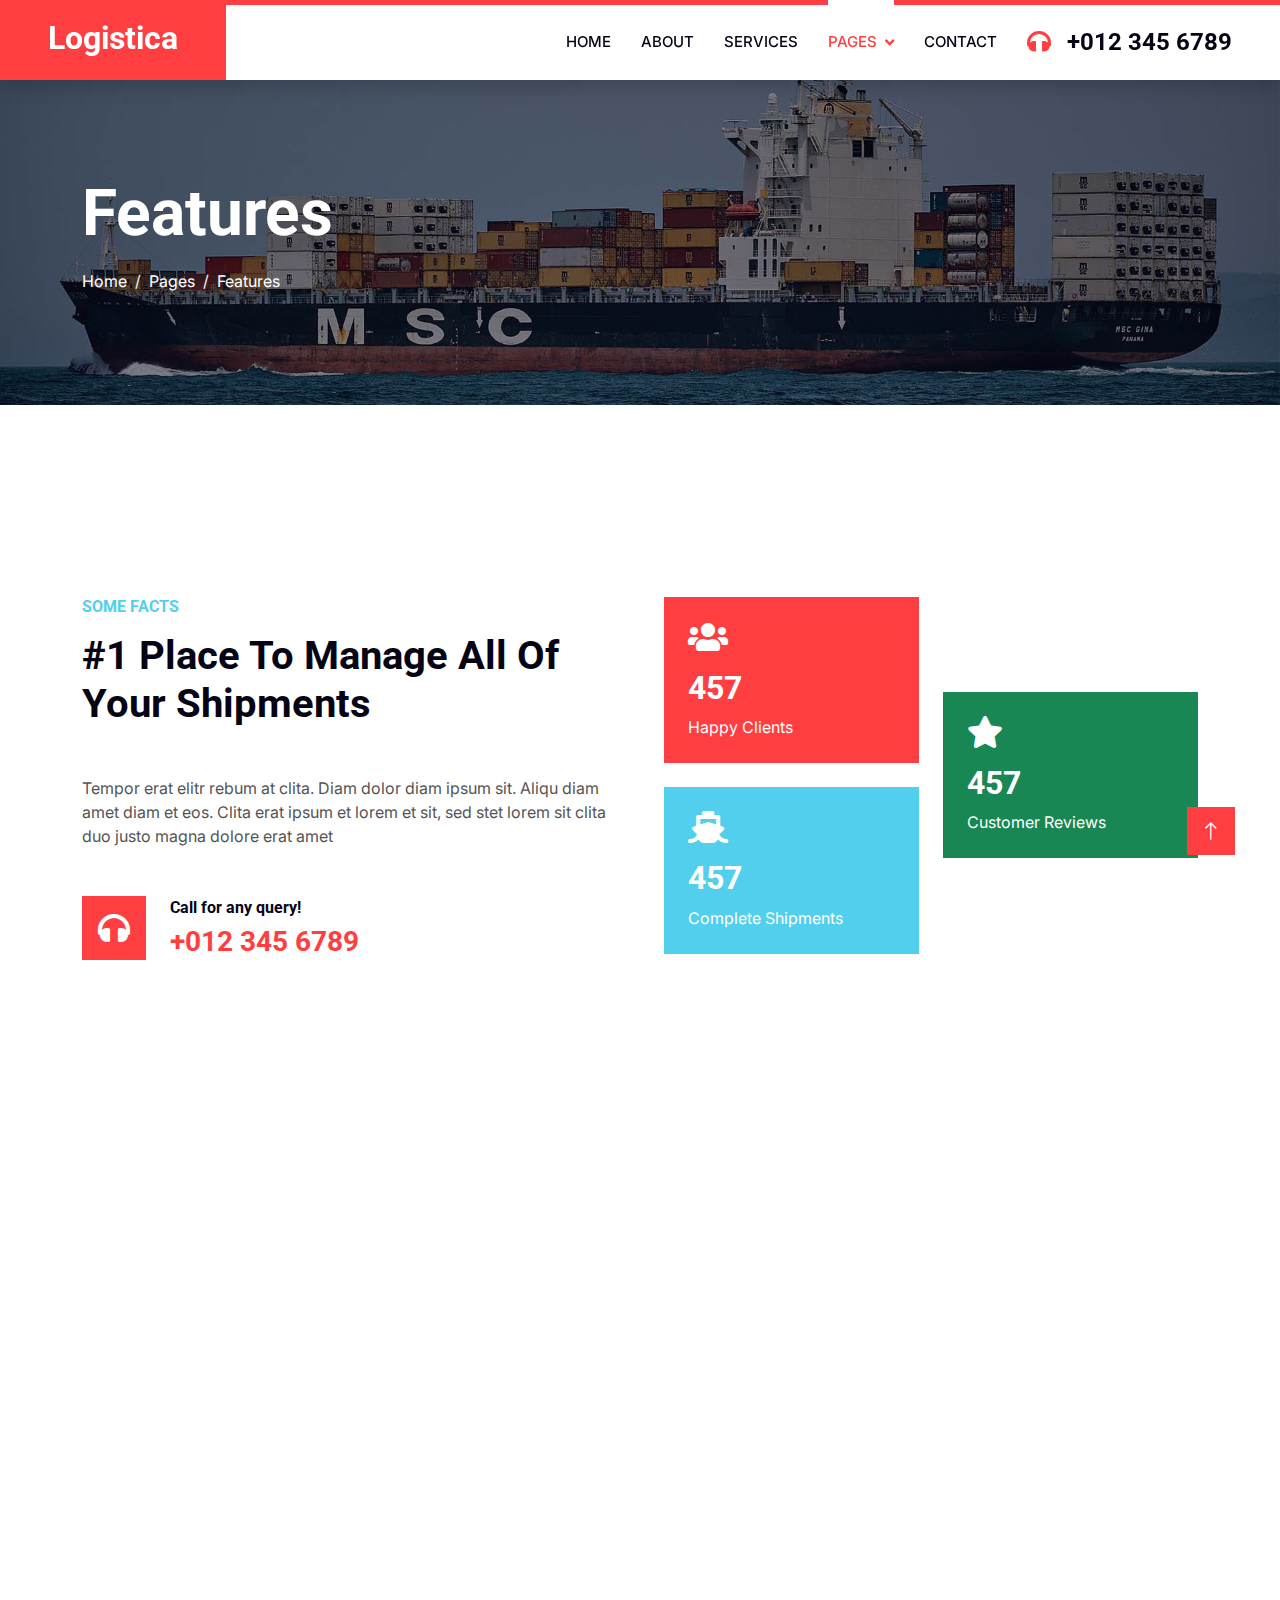
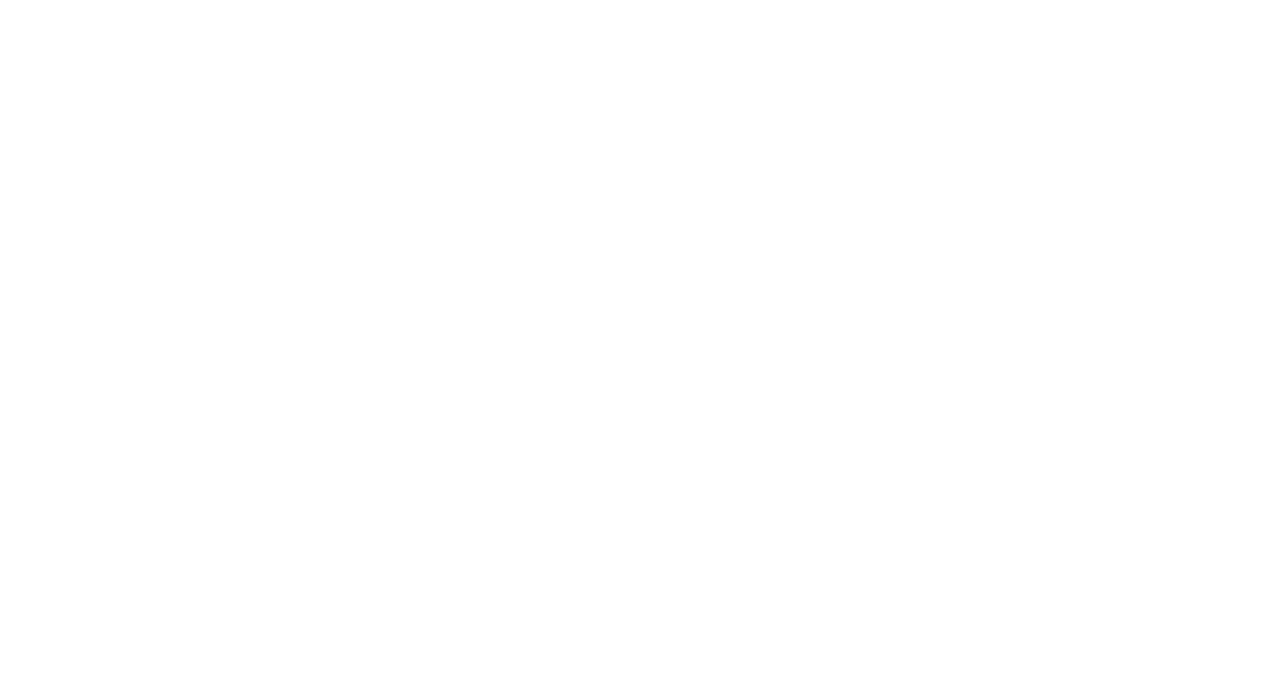
<file: feature.html>
<!DOCTYPE html>
<html lang="en">

<head>
    <meta charset="utf-8">
    <title>Logistica - Shipping Company Website Template</title>
    <meta content="width=device-width, initial-scale=1.0" name="viewport">
    <meta content="" name="keywords">
    <meta content="" name="description">

    <!-- Favicon -->
    <link href="img/favicon.ico" rel="icon">

    <!-- Google Web Fonts -->
    <link rel="preconnect" href="https://fonts.googleapis.com">
    <link rel="preconnect" href="https://fonts.gstatic.com" crossorigin>
    <link href="https://fonts.googleapis.com/css2?family=Inter:wght@400;600&family=Roboto:wght@500;700&display=swap" rel="stylesheet">

    <!-- Icon Font Stylesheet -->
    <link href="https://cdnjs.cloudflare.com/ajax/libs/font-awesome/5.10.0/css/all.min.css" rel="stylesheet">
    <link href="https://cdn.jsdelivr.net/npm/bootstrap-icons@1.4.1/font/bootstrap-icons.css" rel="stylesheet">

    <!-- Libraries Stylesheet -->
    <link href="lib/animate/animate.min.css" rel="stylesheet">
    <link href="lib/owlcarousel/assets/owl.carousel.min.css" rel="stylesheet">

    <!-- Customized Bootstrap Stylesheet -->
    <link href="css/bootstrap.min.css" rel="stylesheet">

    <!-- Template Stylesheet -->
    <link href="css/style.css" rel="stylesheet">
</head>

<body>
    <!-- Spinner Start -->
    <div id="spinner" class="show bg-white position-fixed translate-middle w-100 vh-100 top-50 start-50 d-flex align-items-center justify-content-center">
        <div class="spinner-grow text-primary" style="width: 3rem; height: 3rem;" role="status">
            <span class="sr-only">Loading...</span>
        </div>
    </div>
    <!-- Spinner End -->


    <!-- Navbar Start -->
    <nav class="navbar navbar-expand-lg bg-white navbar-light shadow border-top border-5 border-primary sticky-top p-0">
        <a href="index.html" class="navbar-brand bg-primary d-flex align-items-center px-4 px-lg-5">
            <h2 class="mb-2 text-white">Logistica</h2>
        </a>
        <button type="button" class="navbar-toggler me-4" data-bs-toggle="collapse" data-bs-target="#navbarCollapse">
            <span class="navbar-toggler-icon"></span>
        </button>
        <div class="collapse navbar-collapse" id="navbarCollapse">
            <div class="navbar-nav ms-auto p-4 p-lg-0">
                <a href="index.html" class="nav-item nav-link">Home</a>
                <a href="about.html" class="nav-item nav-link">About</a>
                <a href="service.html" class="nav-item nav-link">Services</a>
                <div class="nav-item dropdown">
                    <a href="#" class="nav-link dropdown-toggle active" data-bs-toggle="dropdown">Pages</a>
                    <div class="dropdown-menu fade-up m-0">
                        <a href="price.html" class="dropdown-item">Pricing Plan</a>
                        <a href="feature.html" class="dropdown-item active">Features</a>
                        <a href="quote.html" class="dropdown-item">Free Quote</a>
                        <a href="team.html" class="dropdown-item">Our Team</a>
                        <a href="testimonial.html" class="dropdown-item">Testimonial</a>
                        <a href="404.html" class="dropdown-item">404 Page</a>
                    </div>
                </div>
                <a href="contact.html" class="nav-item nav-link">Contact</a>
            </div>
            <h4 class="m-0 pe-lg-5 d-none d-lg-block"><i class="fa fa-headphones text-primary me-3"></i>+012 345 6789</h4>
        </div>
    </nav>
    <!-- Navbar End -->


    <!-- Page Header Start -->
    <div class="container-fluid page-header py-5" style="margin-bottom: 6rem;">
        <div class="container py-5">
            <h1 class="display-3 text-white mb-3 animated slideInDown">Features</h1>
            <nav aria-label="breadcrumb animated slideInDown">
                <ol class="breadcrumb">
                    <li class="breadcrumb-item"><a class="text-white" href="#">Home</a></li>
                    <li class="breadcrumb-item"><a class="text-white" href="#">Pages</a></li>
                    <li class="breadcrumb-item text-white active" aria-current="page">Features</li>
                </ol>
            </nav>
        </div>
    </div>
    <!-- Page Header End -->


    <!-- Fact Start -->
    <div class="container-xxl py-5">
        <div class="container py-5">
            <div class="row g-5">
                <div class="col-lg-6 wow fadeInUp" data-wow-delay="0.1s">
                    <h6 class="text-secondary text-uppercase mb-3">Some Facts</h6>
                    <h1 class="mb-5">#1 Place To Manage All Of Your Shipments</h1>
                    <p class="mb-5">Tempor erat elitr rebum at clita. Diam dolor diam ipsum sit. Aliqu diam amet diam et eos. Clita erat ipsum et lorem et sit, sed stet lorem sit clita duo justo magna dolore erat amet</p>
                    <div class="d-flex align-items-center">
                        <i class="fa fa-headphones fa-2x flex-shrink-0 bg-primary p-3 text-white"></i>
                        <div class="ps-4">
                            <h6>Call for any query!</h6>
                            <h3 class="text-primary m-0">+012 345 6789</h3>
                        </div>
                    </div>
                </div>
                <div class="col-lg-6">
                    <div class="row g-4 align-items-center">
                        <div class="col-sm-6">
                            <div class="bg-primary p-4 mb-4 wow fadeIn" data-wow-delay="0.3s">
                                <i class="fa fa-users fa-2x text-white mb-3"></i>
                                <h2 class="text-white mb-2" data-toggle="counter-up">1234</h2>
                                <p class="text-white mb-0">Happy Clients</p>
                            </div>
                            <div class="bg-secondary p-4 wow fadeIn" data-wow-delay="0.5s">
                                <i class="fa fa-ship fa-2x text-white mb-3"></i>
                                <h2 class="text-white mb-2" data-toggle="counter-up">1234</h2>
                                <p class="text-white mb-0">Complete Shipments</p>
                            </div>
                        </div>
                        <div class="col-sm-6">
                            <div class="bg-success p-4 wow fadeIn" data-wow-delay="0.7s">
                                <i class="fa fa-star fa-2x text-white mb-3"></i>
                                <h2 class="text-white mb-2" data-toggle="counter-up">1234</h2>
                                <p class="text-white mb-0">Customer Reviews</p>
                            </div>
                        </div>
                    </div>
                </div>
            </div>
        </div>
    </div>
    <!-- Fact End -->


    <!-- Feature Start -->
    <div class="container-fluid overflow-hidden py-5 px-lg-0">
        <div class="container feature py-5 px-lg-0">
            <div class="row g-5 mx-lg-0">
                <div class="col-lg-6 feature-text wow fadeInUp" data-wow-delay="0.1s">
                    <h6 class="text-secondary text-uppercase mb-3">Our Features</h6>
                    <h1 class="mb-5">We Are Trusted Logistics Company Since 1990</h1>
                    <div class="d-flex mb-5 wow fadeInUp" data-wow-delay="0.3s">
                        <i class="fa fa-globe text-primary fa-3x flex-shrink-0"></i>
                        <div class="ms-4">
                            <h5>Worldwide Service</h5>
                            <p class="mb-0">Diam dolor ipsum sit amet eos erat ipsum lorem sed stet lorem sit clita duo justo magna erat amet</p>
                        </div>
                    </div>
                    <div class="d-flex mb-5 wow fadeIn" data-wow-delay="0.5s">
                        <i class="fa fa-shipping-fast text-primary fa-3x flex-shrink-0"></i>
                        <div class="ms-4">
                            <h5>On Time Delivery</h5>
                            <p class="mb-0">Diam dolor ipsum sit amet eos erat ipsum lorem sed stet lorem sit clita duo justo magna erat amet</p>
                        </div>
                    </div>
                    <div class="d-flex mb-0 wow fadeInUp" data-wow-delay="0.7s">
                        <i class="fa fa-headphones text-primary fa-3x flex-shrink-0"></i>
                        <div class="ms-4">
                            <h5>24/7 Telephone Support</h5>
                            <p class="mb-0">Diam dolor ipsum sit amet eos erat ipsum lorem sed stet lorem sit clita duo justo magna erat amet</p>
                        </div>
                    </div>
                </div>
                <div class="col-lg-6 pe-lg-0 wow fadeInRight" data-wow-delay="0.1s" style="min-height: 400px;">
                    <div class="position-relative h-100">
                        <img class="position-absolute img-fluid w-100 h-100" src="img/feature.jpg" style="object-fit: cover;" alt="">
                    </div>
                </div>
            </div>
        </div>
    </div>
    <!-- Feature End -->
        

    <!-- Footer Start -->
    <div class="container-fluid bg-dark text-light footer pt-5 wow fadeIn" data-wow-delay="0.1s" style="margin-top: 6rem;">
        <div class="container py-5">
            <div class="row g-5">
                <div class="col-lg-3 col-md-6">
                    <h4 class="text-light mb-4">Address</h4>
                    <p class="mb-2"><i class="fa fa-map-marker-alt me-3"></i>123 Street, New York, USA</p>
                    <p class="mb-2"><i class="fa fa-phone-alt me-3"></i>+012 345 67890</p>
                    <p class="mb-2"><i class="fa fa-envelope me-3"></i>info@example.com</p>
                    <div class="d-flex pt-2">
                        <a class="btn btn-outline-light btn-social" href=""><i class="fab fa-twitter"></i></a>
                        <a class="btn btn-outline-light btn-social" href=""><i class="fab fa-facebook-f"></i></a>
                        <a class="btn btn-outline-light btn-social" href=""><i class="fab fa-youtube"></i></a>
                        <a class="btn btn-outline-light btn-social" href=""><i class="fab fa-linkedin-in"></i></a>
                    </div>
                </div>
                <div class="col-lg-3 col-md-6">
                    <h4 class="text-light mb-4">Services</h4>
                    <a class="btn btn-link" href="">Air Freight</a>
                    <a class="btn btn-link" href="">Sea Freight</a>
                    <a class="btn btn-link" href="">Road Freight</a>
                    <a class="btn btn-link" href="">Logistic Solutions</a>
                    <a class="btn btn-link" href="">Industry solutions</a>
                </div>
                <div class="col-lg-3 col-md-6">
                    <h4 class="text-light mb-4">Quick Links</h4>
                    <a class="btn btn-link" href="">About Us</a>
                    <a class="btn btn-link" href="">Contact Us</a>
                    <a class="btn btn-link" href="">Our Services</a>
                    <a class="btn btn-link" href="">Terms & Condition</a>
                    <a class="btn btn-link" href="">Support</a>
                </div>
                <div class="col-lg-3 col-md-6">
                    <h4 class="text-light mb-4">Newsletter</h4>
                    <p>Dolor amet sit justo amet elitr clita ipsum elitr est.</p>
                    <div class="position-relative mx-auto" style="max-width: 400px;">
                        <input class="form-control border-0 w-100 py-3 ps-4 pe-5" type="text" placeholder="Your email">
                        <button type="button" class="btn btn-primary py-2 position-absolute top-0 end-0 mt-2 me-2">SignUp</button>
                    </div>
                </div>
            </div>
        </div>
        <div class="container">
            <div class="copyright">
                <div class="row">
                    <div class="col-md-6 text-center text-md-start mb-3 mb-md-0">
                        &copy; <a class="border-bottom" href="#">Your Site Name</a>, All Right Reserved.
                    </div>
                    <div class="col-md-6 text-center text-md-end">
                        <!--/*** This template is free as long as you keep the footer author’s credit link/attribution link/backlink. If you'd like to use the template without the footer author’s credit link/attribution link/backlink, you can purchase the Credit Removal License from "https://htmlcodex.com/credit-removal". Thank you for your support. ***/-->
                        Designed By <a class="border-bottom" href="https://htmlcodex.com">HTML Codex</a>
                    </div>
                </div>
            </div>
        </div>
    </div>
    <!-- Footer End -->


    <!-- Back to Top -->
    <a href="#" class="btn btn-lg btn-primary btn-lg-square rounded-0 back-to-top"><i class="bi bi-arrow-up"></i></a>


    <!-- JavaScript Libraries -->
    <script src="https://code.jquery.com/jquery-3.4.1.min.js"></script>
    <script src="https://cdn.jsdelivr.net/npm/bootstrap@5.0.0/dist/js/bootstrap.bundle.min.js"></script>
    <script src="lib/wow/wow.min.js"></script>
    <script src="lib/easing/easing.min.js"></script>
    <script src="lib/waypoints/waypoints.min.js"></script>
    <script src="lib/counterup/counterup.min.js"></script>
    <script src="lib/owlcarousel/owl.carousel.min.js"></script>

    <!-- Template Javascript -->
    <script src="js/main.js"></script>
</body>

</html>
</file>
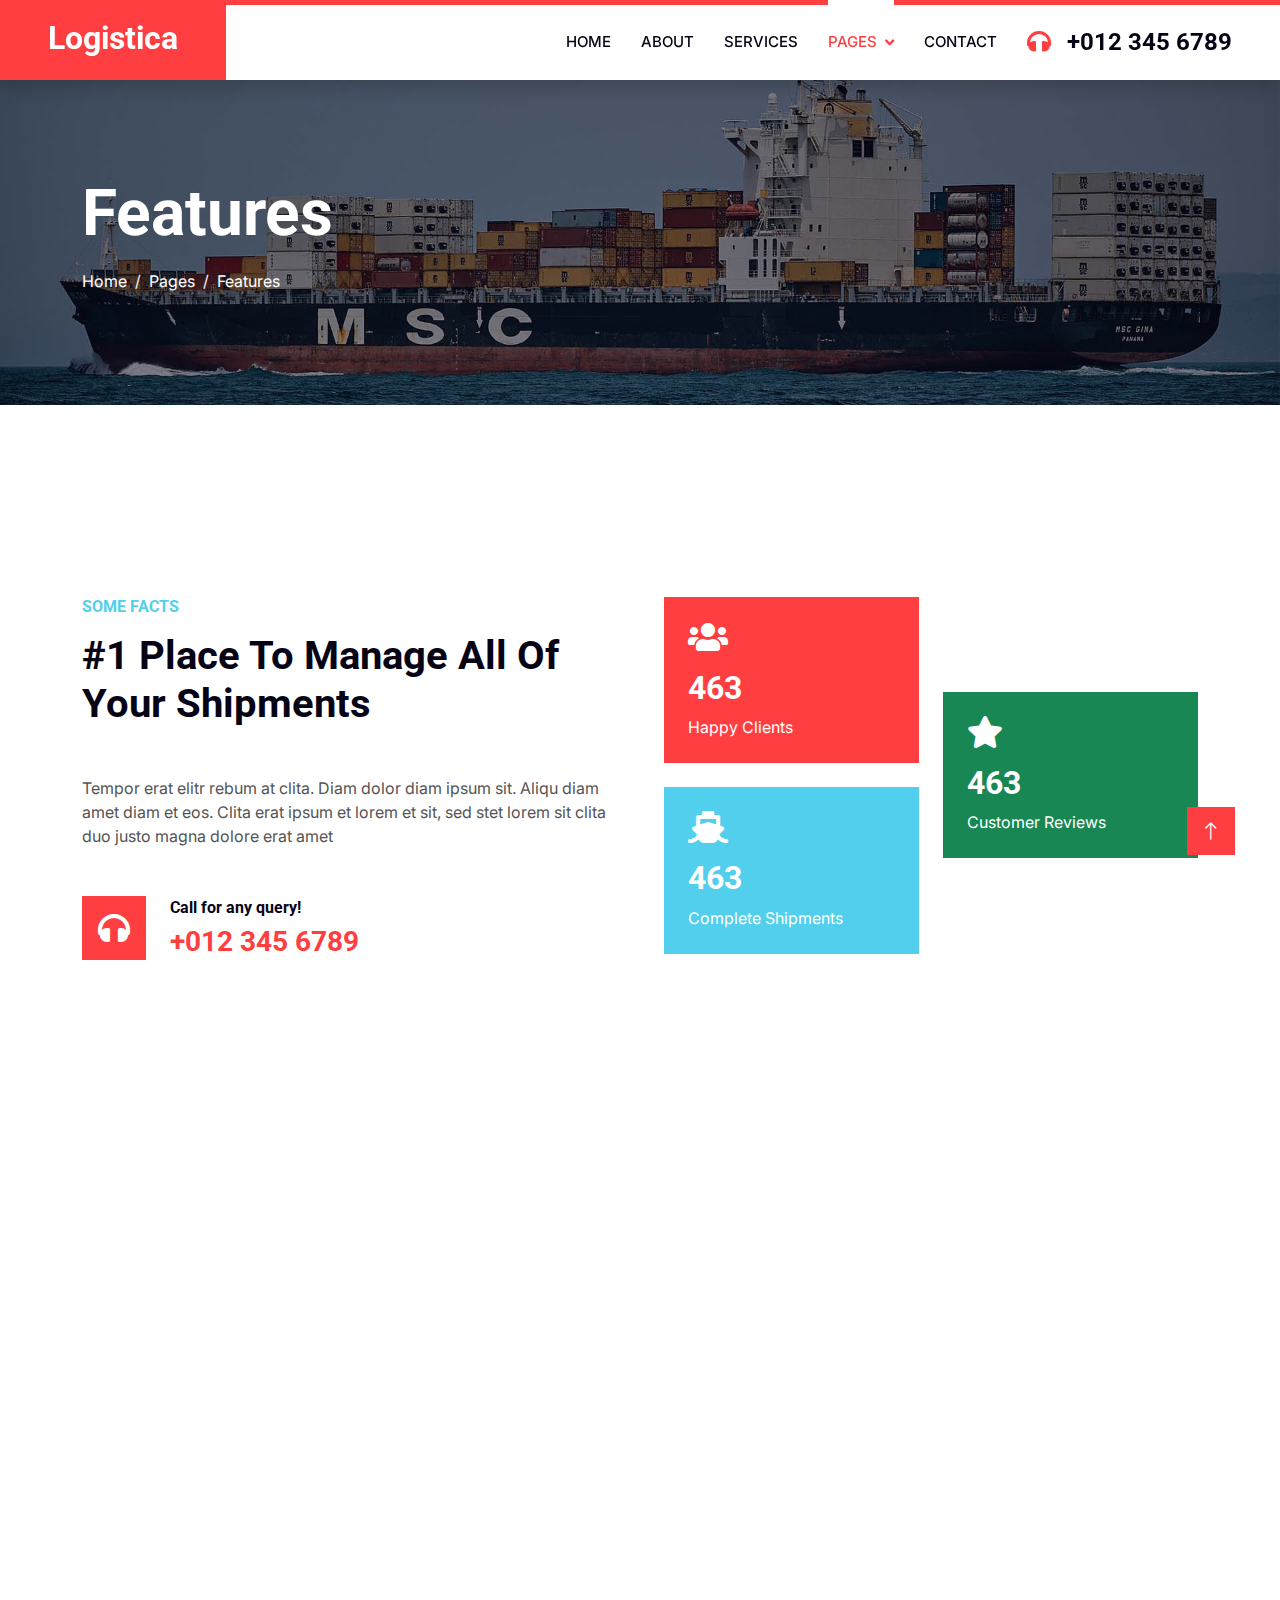
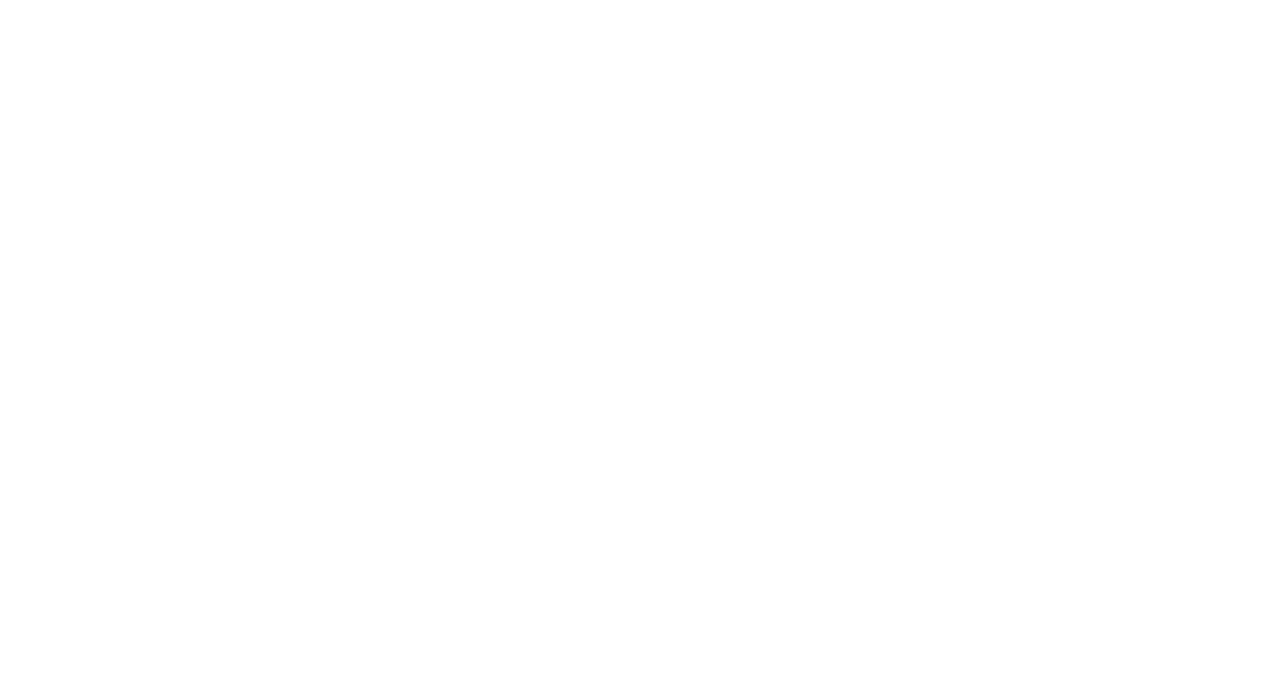
<file: service.html>
<!DOCTYPE html>
<html lang="en">

<head>
    <meta charset="utf-8">
    <title>Logistica - Shipping Company Website Template</title>
    <meta content="width=device-width, initial-scale=1.0" name="viewport">
    <meta content="" name="keywords">
    <meta content="" name="description">

    <!-- Favicon -->
    <link href="img/favicon.ico" rel="icon">

    <!-- Google Web Fonts -->
    <link rel="preconnect" href="https://fonts.googleapis.com">
    <link rel="preconnect" href="https://fonts.gstatic.com" crossorigin>
    <link href="https://fonts.googleapis.com/css2?family=Inter:wght@400;600&family=Roboto:wght@500;700&display=swap"
        rel="stylesheet">

    <!-- Icon Font Stylesheet -->
    <link href="https://cdnjs.cloudflare.com/ajax/libs/font-awesome/5.10.0/css/all.min.css" rel="stylesheet">
    <link href="https://cdn.jsdelivr.net/npm/bootstrap-icons@1.4.1/font/bootstrap-icons.css" rel="stylesheet">

    <!-- Libraries Stylesheet -->
    <link href="lib/animate/animate.min.css" rel="stylesheet">
    <link href="lib/owlcarousel/assets/owl.carousel.min.css" rel="stylesheet">

    <!-- Customized Bootstrap Stylesheet -->
    <link href="css/bootstrap.min.css" rel="stylesheet">

    <!-- Template Stylesheet -->
    <link href="css/style.css" rel="stylesheet">
</head>

<body>
    <!-- Spinner Start -->
    <div id="spinner"
        class="show bg-white position-fixed translate-middle w-100 vh-100 top-50 start-50 d-flex align-items-center justify-content-center">
        <div class="spinner-grow text-primary" style="width: 3rem; height: 3rem;" role="status">
            <span class="sr-only">Loading...</span>
        </div>
    </div>
    <!-- Spinner End -->


    <!-- Navbar Start -->
    <nav class="navbar navbar-expand-lg bg-white navbar-light shadow border-top border-5 border-primary sticky-top p-0">
        <a href="index.html" class="navbar-brand bg-primary d-flex align-items-center px-4 px-lg-5">
            <h2 class="mb-2 text-white">Logistica</h2>
        </a>
        <button type="button" class="navbar-toggler me-4" data-bs-toggle="collapse" data-bs-target="#navbarCollapse">
            <span class="navbar-toggler-icon"></span>
        </button>
        <div class="collapse navbar-collapse" id="navbarCollapse">
            <div class="navbar-nav ms-auto p-4 p-lg-0">
                <a href="index.html" class="nav-item nav-link">Home</a>
                <a href="about.html" class="nav-item nav-link">About</a>
                <a href="service.html" class="nav-item nav-link">Services</a>
                <div class="nav-item dropdown">
                    <a href="#" class="nav-link dropdown-toggle active" data-bs-toggle="dropdown">Pages</a>
                    <div class="dropdown-menu fade-up m-0">
                        <a href="price.html" class="dropdown-item">Pricing Plan</a>
                        <a href="feature.html" class="dropdown-item active">Features</a>
                        <a href="quote.html" class="dropdown-item">Free Quote</a>
                        <a href="team.html" class="dropdown-item">Our Team</a>
                        <a href="testimonial.html" class="dropdown-item">Testimonial</a>
                        <a href="404.html" class="dropdown-item">404 Page</a>
                    </div>
                </div>
                <a href="contact.html" class="nav-item nav-link">Contact</a>
            </div>
            <h4 class="m-0 pe-lg-5 d-none d-lg-block"><i class="fa fa-headphones text-primary me-3"></i>+012 345 6789
            </h4>
        </div>
    </nav>
    <!-- Navbar End -->


    <!-- Page Header Start -->
    <div class="container-fluid page-header py-5" style="margin-bottom: 6rem;">
        <div class="container py-5">
            <h1 class="display-3 text-white mb-3 animated slideInDown">Features</h1>
            <nav aria-label="breadcrumb animated slideInDown">
                <ol class="breadcrumb">
                    <li class="breadcrumb-item"><a class="text-white" href="#">Home</a></li>
                    <li class="breadcrumb-item"><a class="text-white" href="#">Pages</a></li>
                    <li class="breadcrumb-item text-white active" aria-current="page">Features</li>
                </ol>
            </nav>
        </div>
    </div>
    <!-- Page Header End -->


    <!-- Fact Start -->
    <div class="container-xxl py-5">
        <div class="container py-5">
            <div class="row g-5">
                <div class="col-lg-6 wow fadeInUp" data-wow-delay="0.1s">
                    <h6 class="text-secondary text-uppercase mb-3">Some Facts</h6>
                    <h1 class="mb-5">#1 Place To Manage All Of Your Shipments</h1>
                    <p class="mb-5">Tempor erat elitr rebum at clita. Diam dolor diam ipsum sit. Aliqu diam amet diam et
                        eos. Clita erat ipsum et lorem et sit, sed stet lorem sit clita duo justo magna dolore erat amet
                    </p>
                    <div class="d-flex align-items-center">
                        <i class="fa fa-headphones fa-2x flex-shrink-0 bg-primary p-3 text-white"></i>
                        <div class="ps-4">
                            <h6>Call for any query!</h6>
                            <h3 class="text-primary m-0">+012 345 6789</h3>
                        </div>
                    </div>
                </div>
                <div class="col-lg-6">
                    <div class="row g-4 align-items-center">
                        <div class="col-sm-6">
                            <div class="bg-primary p-4 mb-4 wow fadeIn" data-wow-delay="0.3s">
                                <i class="fa fa-users fa-2x text-white mb-3"></i>
                                <h2 class="text-white mb-2" data-toggle="counter-up">1234</h2>
                                <p class="text-white mb-0">Happy Clients</p>
                            </div>
                            <div class="bg-secondary p-4 wow fadeIn" data-wow-delay="0.5s">
                                <i class="fa fa-ship fa-2x text-white mb-3"></i>
                                <h2 class="text-white mb-2" data-toggle="counter-up">1234</h2>
                                <p class="text-white mb-0">Complete Shipments</p>
                            </div>
                        </div>
                        <div class="col-sm-6">
                            <div class="bg-success p-4 wow fadeIn" data-wow-delay="0.7s">
                                <i class="fa fa-star fa-2x text-white mb-3"></i>
                                <h2 class="text-white mb-2" data-toggle="counter-up">1234</h2>
                                <p class="text-white mb-0">Customer Reviews</p>
                            </div>
                        </div>
                    </div>
                </div>
            </div>
        </div>
    </div>
    <!-- Fact End -->


    <!-- Feature Start -->
    <div class="container-fluid overflow-hidden py-5 px-lg-0">
        <div class="container feature py-5 px-lg-0">
            <div class="row g-5 mx-lg-0">
                <div class="col-lg-6 feature-text wow fadeInUp" data-wow-delay="0.1s">
                    <h6 class="text-secondary text-uppercase mb-3">Our Features</h6>
                    <h1 class="mb-5">We Are Trusted Logistics Company Since 1990</h1>
                    <div class="d-flex mb-5 wow fadeInUp" data-wow-delay="0.3s">
                        <i class="fa fa-globe text-primary fa-3x flex-shrink-0"></i>
                        <div class="ms-4">
                            <h5>Worldwide Service</h5>
                            <p class="mb-0">Diam dolor ipsum sit amet eos erat ipsum lorem sed stet lorem sit clita duo
                                justo magna erat amet</p>
                        </div>
                    </div>
                    <div class="d-flex mb-5 wow fadeIn" data-wow-delay="0.5s">
                        <i class="fa fa-shipping-fast text-primary fa-3x flex-shrink-0"></i>
                        <div class="ms-4">
                            <h5>On Time Delivery</h5>
                            <p class="mb-0">Diam dolor ipsum sit amet eos erat ipsum lorem sed stet lorem sit clita duo
                                justo magna erat amet</p>
                        </div>
                    </div>
                    <div class="d-flex mb-0 wow fadeInUp" data-wow-delay="0.7s">
                        <i class="fa fa-headphones text-primary fa-3x flex-shrink-0"></i>
                        <div class="ms-4">
                            <h5>24/7 Telephone Support</h5>
                            <p class="mb-0">Diam dolor ipsum sit amet eos erat ipsum lorem sed stet lorem sit clita duo
                                justo magna erat amet</p>
                        </div>
                    </div>
                </div>
                <div class="col-lg-6 pe-lg-0 wow fadeInRight" data-wow-delay="0.1s" style="min-height: 400px;">
                    <div class="position-relative h-100">
                        <img class="position-absolute img-fluid w-100 h-100" src="img/feature.jpg"
                            style="object-fit: cover;" alt="">
                    </div>
                </div>
            </div>
        </div>
    </div>
    <!-- Feature End -->


    <!-- Footer Start -->
    <div class="container-fluid bg-dark text-light footer pt-5 wow fadeIn" data-wow-delay="0.1s"
        style="margin-top: 6rem;">
        <div class="container py-5">
            <div class="row g-5">
                <div class="col-lg-3 col-md-6">
                    <h4 class="text-light mb-4">Address</h4>
                    <p class="mb-2"><i class="fa fa-map-marker-alt me-3"></i>123 Street, New York, USA</p>
                    <p class="mb-2"><i class="fa fa-phone-alt me-3"></i>+012 345 67890</p>
                    <p class="mb-2"><i class="fa fa-envelope me-3"></i>info@example.com</p>
                    <div class="d-flex pt-2">
                        <a class="btn btn-outline-light btn-social" href=""><i class="fab fa-twitter"></i></a>
                        <a class="btn btn-outline-light btn-social" href=""><i class="fab fa-facebook-f"></i></a>
                        <a class="btn btn-outline-light btn-social" href=""><i class="fab fa-youtube"></i></a>
                        <a class="btn btn-outline-light btn-social" href=""><i class="fab fa-linkedin-in"></i></a>
                    </div>
                </div>
                <div class="col-lg-3 col-md-6">
                    <h4 class="text-light mb-4">Services</h4>
                    <a class="btn btn-link" href="">Air Freight</a>
                    <a class="btn btn-link" href="">Sea Freight</a>
                    <a class="btn btn-link" href="">Road Freight</a>
                    <a class="btn btn-link" href="">Logistic Solutions</a>
                    <a class="btn btn-link" href="">Industry solutions</a>
                </div>
                <div class="col-lg-3 col-md-6">
                    <h4 class="text-light mb-4">Quick Links</h4>
                    <a class="btn btn-link" href="">About Us</a>
                    <a class="btn btn-link" href="">Contact Us</a>
                    <a class="btn btn-link" href="">Our Services</a>
                    <a class="btn btn-link" href="">Terms & Condition</a>
                    <a class="btn btn-link" href="">Support</a>
                </div>
                <div class="col-lg-3 col-md-6">
                    <h4 class="text-light mb-4">Newsletter</h4>
                    <p>Dolor amet sit justo amet elitr clita ipsum elitr est.</p>
                    <div class="position-relative mx-auto" style="max-width: 400px;">
                        <input class="form-control border-0 w-100 py-3 ps-4 pe-5" type="text" placeholder="Your email">
                        <button type="button"
                            class="btn btn-primary py-2 position-absolute top-0 end-0 mt-2 me-2">SignUp</button>
                    </div>
                </div>
            </div>
        </div>
        <div class="container">
            <div class="copyright">
                <div class="row">
                    <div class="col-md-6 text-center text-md-start mb-3 mb-md-0">
                        &copy; <a class="border-bottom" href="#">Your Site Name</a>, All Right Reserved.
                    </div>
                    <div class="col-md-6 text-center text-md-end">
                        <!--/*** This template is free as long as you keep the footer author’s credit link/attribution link/backlink. If you'd like to use the template without the footer author’s credit link/attribution link/backlink, you can purchase the Credit Removal License from "https://htmlcodex.com/credit-removal". Thank you for your support. ***/-->
                        Designed By <a class="border-bottom" href="https://htmlcodex.com">HTML Codex</a>
                    </div>
                </div>
            </div>
        </div>
    </div>
    <!-- Footer End -->


    <!-- Back to Top -->
    <a href="#" class="btn btn-lg btn-primary btn-lg-square rounded-0 back-to-top"><i class="bi bi-arrow-up"></i></a>


    <!-- JavaScript Libraries -->
    <script src="https://code.jquery.com/jquery-3.4.1.min.js"></script>
    <script src="https://cdn.jsdelivr.net/npm/bootstrap@5.0.0/dist/js/bootstrap.bundle.min.js"></script>
    <script src="lib/wow/wow.min.js"></script>
    <script src="lib/easing/easing.min.js"></script>
    <script src="lib/waypoints/waypoints.min.js"></script>
    <script src="lib/counterup/counterup.min.js"></script>
    <script src="lib/owlcarousel/owl.carousel.min.js"></script>

    <!-- Template Javascript -->
    <script src="js/main.js"></script>
</body>

</html>
</file>
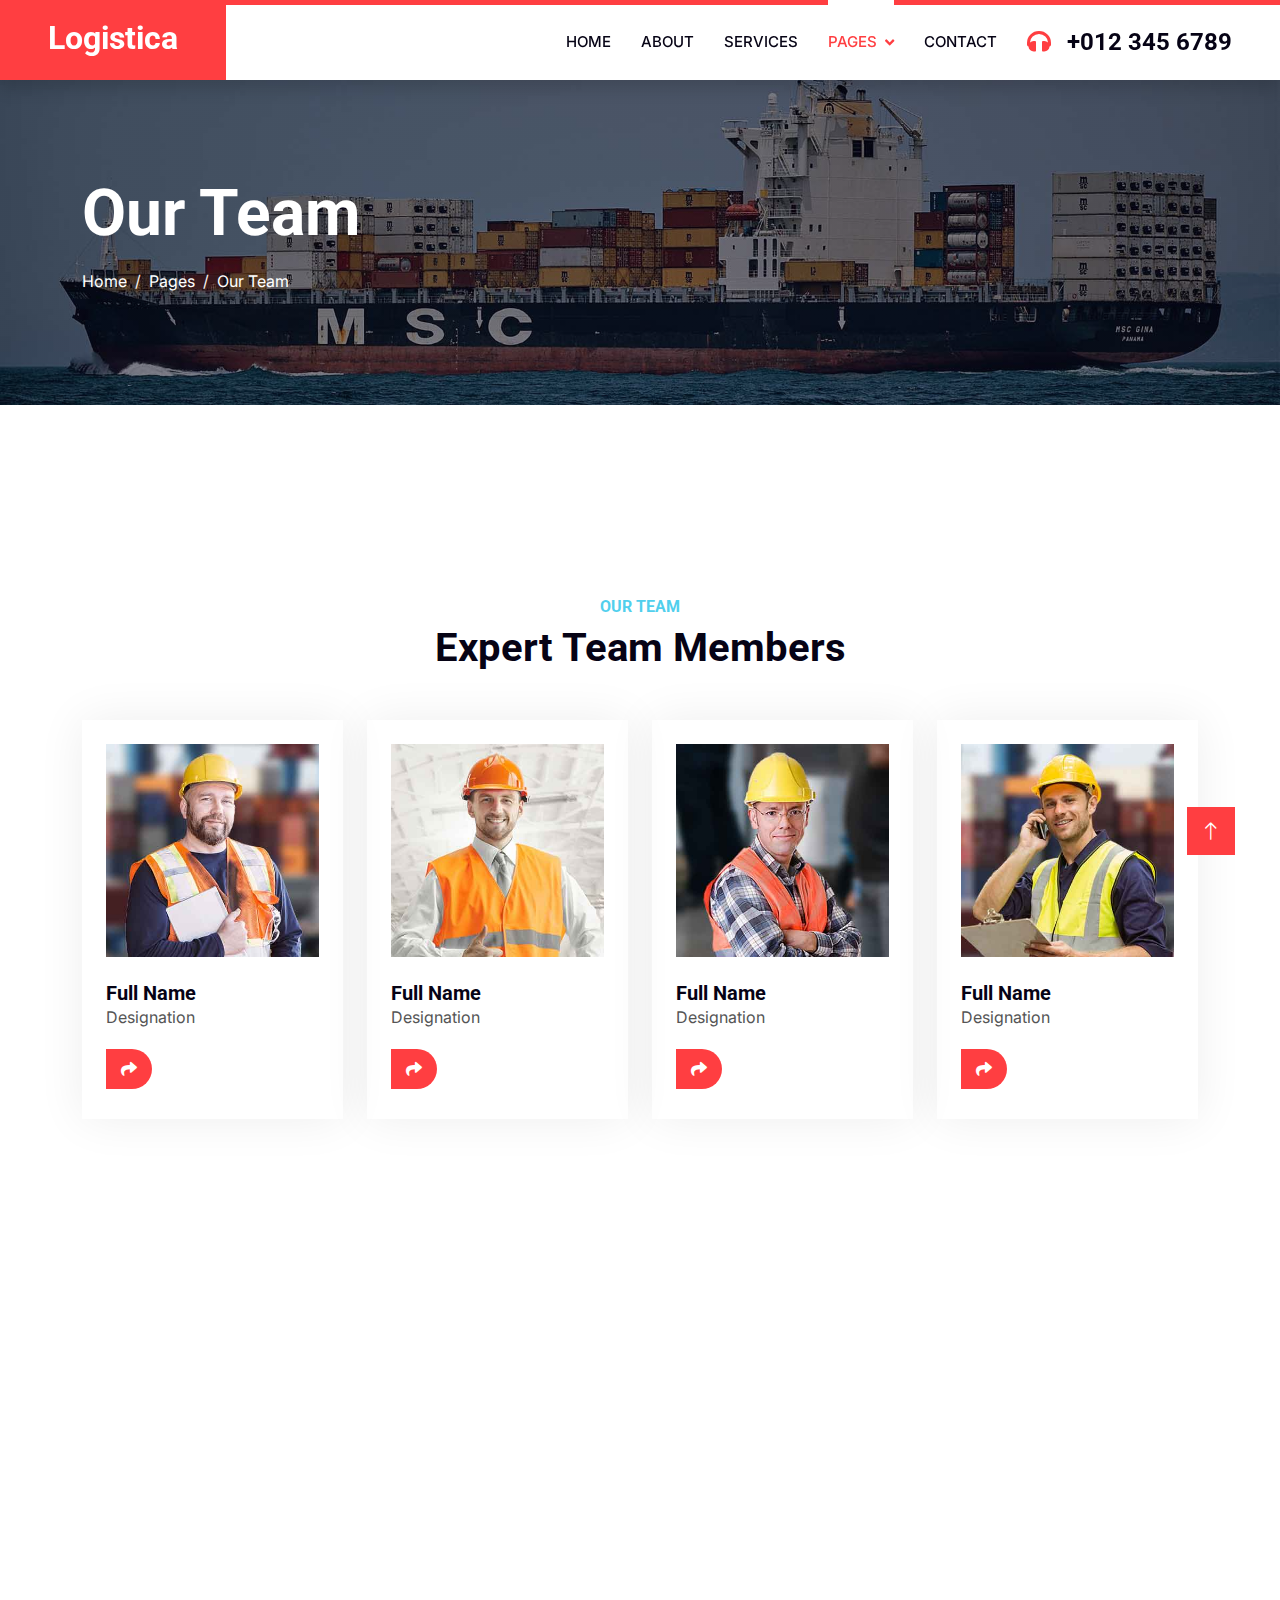
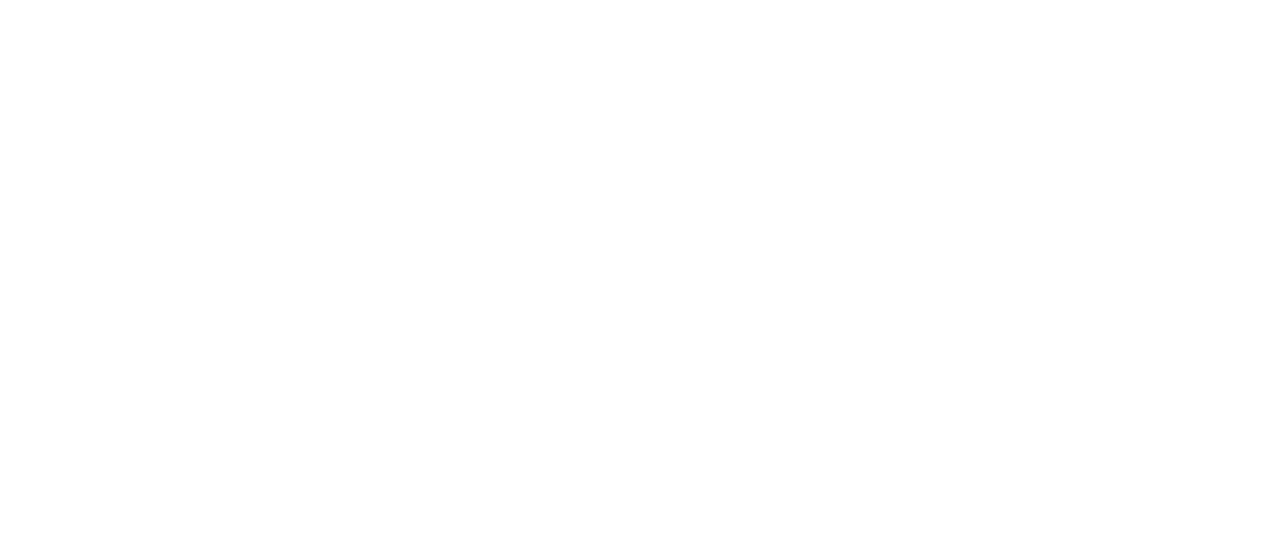
<file: team.html>
<!DOCTYPE html>
<html lang="en">

<head>
    <meta charset="utf-8">
    <title>Logistica - Shipping Company Website Template</title>
    <meta content="width=device-width, initial-scale=1.0" name="viewport">
    <meta content="" name="keywords">
    <meta content="" name="description">

    <!-- Favicon -->
    <link href="img/favicon.ico" rel="icon">

    <!-- Google Web Fonts -->
    <link rel="preconnect" href="https://fonts.googleapis.com">
    <link rel="preconnect" href="https://fonts.gstatic.com" crossorigin>
    <link href="https://fonts.googleapis.com/css2?family=Inter:wght@400;600&family=Roboto:wght@500;700&display=swap" rel="stylesheet">

    <!-- Icon Font Stylesheet -->
    <link href="https://cdnjs.cloudflare.com/ajax/libs/font-awesome/5.10.0/css/all.min.css" rel="stylesheet">
    <link href="https://cdn.jsdelivr.net/npm/bootstrap-icons@1.4.1/font/bootstrap-icons.css" rel="stylesheet">

    <!-- Libraries Stylesheet -->
    <link href="lib/animate/animate.min.css" rel="stylesheet">
    <link href="lib/owlcarousel/assets/owl.carousel.min.css" rel="stylesheet">

    <!-- Customized Bootstrap Stylesheet -->
    <link href="css/bootstrap.min.css" rel="stylesheet">

    <!-- Template Stylesheet -->
    <link href="css/style.css" rel="stylesheet">
</head>

<body>
    <!-- Spinner Start -->
    <div id="spinner" class="show bg-white position-fixed translate-middle w-100 vh-100 top-50 start-50 d-flex align-items-center justify-content-center">
        <div class="spinner-grow text-primary" style="width: 3rem; height: 3rem;" role="status">
            <span class="sr-only">Loading...</span>
        </div>
    </div>
    <!-- Spinner End -->


    <!-- Navbar Start -->
    <nav class="navbar navbar-expand-lg bg-white navbar-light shadow border-top border-5 border-primary sticky-top p-0">
        <a href="index.html" class="navbar-brand bg-primary d-flex align-items-center px-4 px-lg-5">
            <h2 class="mb-2 text-white">Logistica</h2>
        </a>
        <button type="button" class="navbar-toggler me-4" data-bs-toggle="collapse" data-bs-target="#navbarCollapse">
            <span class="navbar-toggler-icon"></span>
        </button>
        <div class="collapse navbar-collapse" id="navbarCollapse">
            <div class="navbar-nav ms-auto p-4 p-lg-0">
                <a href="index.html" class="nav-item nav-link">Home</a>
                <a href="about.html" class="nav-item nav-link">About</a>
                <a href="service.html" class="nav-item nav-link">Services</a>
                <div class="nav-item dropdown">
                    <a href="#" class="nav-link dropdown-toggle active" data-bs-toggle="dropdown">Pages</a>
                    <div class="dropdown-menu fade-up m-0">
                        <a href="price.html" class="dropdown-item">Pricing Plan</a>
                        <a href="feature.html" class="dropdown-item">Features</a>
                        <a href="quote.html" class="dropdown-item">Free Quote</a>
                        <a href="team.html" class="dropdown-item active">Our Team</a>
                        <a href="testimonial.html" class="dropdown-item">Testimonial</a>
                        <a href="404.html" class="dropdown-item">404 Page</a>
                    </div>
                </div>
                <a href="contact.html" class="nav-item nav-link">Contact</a>
            </div>
            <h4 class="m-0 pe-lg-5 d-none d-lg-block"><i class="fa fa-headphones text-primary me-3"></i>+012 345 6789</h4>
        </div>
    </nav>
    <!-- Navbar End -->


    <!-- Page Header Start -->
    <div class="container-fluid page-header py-5" style="margin-bottom: 6rem;">
        <div class="container py-5">
            <h1 class="display-3 text-white mb-3 animated slideInDown">Our Team</h1>
            <nav aria-label="breadcrumb animated slideInDown">
                <ol class="breadcrumb">
                    <li class="breadcrumb-item"><a class="text-white" href="#">Home</a></li>
                    <li class="breadcrumb-item"><a class="text-white" href="#">Pages</a></li>
                    <li class="breadcrumb-item text-white active" aria-current="page">Our Team</li>
                </ol>
            </nav>
        </div>
    </div>
    <!-- Page Header End -->


    <!-- Team Start -->
    <div class="container-xxl py-5">
        <div class="container py-5">
            <div class="text-center wow fadeInUp" data-wow-delay="0.1s">
                <h6 class="text-secondary text-uppercase">Our Team</h6>
                <h1 class="mb-5">Expert Team Members</h1>
            </div>
            <div class="row g-4">
                <div class="col-lg-3 col-md-6 wow fadeInUp" data-wow-delay="0.3s">
                    <div class="team-item p-4">
                        <div class="overflow-hidden mb-4">
                            <img class="img-fluid" src="img/team-1.jpg" alt="">
                        </div>
                        <h5 class="mb-0">Full Name</h5>
                        <p>Designation</p>
                        <div class="btn-slide mt-1">
                            <i class="fa fa-share"></i>
                            <span>
                                <a href=""><i class="fab fa-facebook-f"></i></a>
                                <a href=""><i class="fab fa-twitter"></i></a>
                                <a href=""><i class="fab fa-instagram"></i></a>
                            </span>
                        </div>
                    </div>
                </div>
                <div class="col-lg-3 col-md-6 wow fadeInUp" data-wow-delay="0.5s">
                    <div class="team-item p-4">
                        <div class="overflow-hidden mb-4">
                            <img class="img-fluid" src="img/team-2.jpg" alt="">
                        </div>
                        <h5 class="mb-0">Full Name</h5>
                        <p>Designation</p>
                        <div class="btn-slide mt-1">
                            <i class="fa fa-share"></i>
                            <span>
                                <a href=""><i class="fab fa-facebook-f"></i></a>
                                <a href=""><i class="fab fa-twitter"></i></a>
                                <a href=""><i class="fab fa-instagram"></i></a>
                            </span>
                        </div>
                    </div>
                </div>
                <div class="col-lg-3 col-md-6 wow fadeInUp" data-wow-delay="0.7s">
                    <div class="team-item p-4">
                        <div class="overflow-hidden mb-4">
                            <img class="img-fluid" src="img/team-3.jpg" alt="">
                        </div>
                        <h5 class="mb-0">Full Name</h5>
                        <p>Designation</p>
                        <div class="btn-slide mt-1">
                            <i class="fa fa-share"></i>
                            <span>
                                <a href=""><i class="fab fa-facebook-f"></i></a>
                                <a href=""><i class="fab fa-twitter"></i></a>
                                <a href=""><i class="fab fa-instagram"></i></a>
                            </span>
                        </div>
                    </div>
                </div>
                <div class="col-lg-3 col-md-6 wow fadeInUp" data-wow-delay="0.9s">
                    <div class="team-item p-4">
                        <div class="overflow-hidden mb-4">
                            <img class="img-fluid" src="img/team-4.jpg" alt="">
                        </div>
                        <h5 class="mb-0">Full Name</h5>
                        <p>Designation</p>
                        <div class="btn-slide mt-1">
                            <i class="fa fa-share"></i>
                            <span>
                                <a href=""><i class="fab fa-facebook-f"></i></a>
                                <a href=""><i class="fab fa-twitter"></i></a>
                                <a href=""><i class="fab fa-instagram"></i></a>
                            </span>
                        </div>
                    </div>
                </div>
                <div class="col-lg-3 col-md-6 wow fadeInUp" data-wow-delay="0.3s">
                    <div class="team-item p-4">
                        <div class="overflow-hidden mb-4">
                            <img class="img-fluid" src="img/team-2.jpg" alt="">
                        </div>
                        <h5 class="mb-0">Full Name</h5>
                        <p>Designation</p>
                        <div class="btn-slide mt-1">
                            <i class="fa fa-share"></i>
                            <span>
                                <a href=""><i class="fab fa-facebook-f"></i></a>
                                <a href=""><i class="fab fa-twitter"></i></a>
                                <a href=""><i class="fab fa-instagram"></i></a>
                            </span>
                        </div>
                    </div>
                </div>
                <div class="col-lg-3 col-md-6 wow fadeInUp" data-wow-delay="0.5s">
                    <div class="team-item p-4">
                        <div class="overflow-hidden mb-4">
                            <img class="img-fluid" src="img/team-3.jpg" alt="">
                        </div>
                        <h5 class="mb-0">Full Name</h5>
                        <p>Designation</p>
                        <div class="btn-slide mt-1">
                            <i class="fa fa-share"></i>
                            <span>
                                <a href=""><i class="fab fa-facebook-f"></i></a>
                                <a href=""><i class="fab fa-twitter"></i></a>
                                <a href=""><i class="fab fa-instagram"></i></a>
                            </span>
                        </div>
                    </div>
                </div>
                <div class="col-lg-3 col-md-6 wow fadeInUp" data-wow-delay="0.7s">
                    <div class="team-item p-4">
                        <div class="overflow-hidden mb-4">
                            <img class="img-fluid" src="img/team-4.jpg" alt="">
                        </div>
                        <h5 class="mb-0">Full Name</h5>
                        <p>Designation</p>
                        <div class="btn-slide mt-1">
                            <i class="fa fa-share"></i>
                            <span>
                                <a href=""><i class="fab fa-facebook-f"></i></a>
                                <a href=""><i class="fab fa-twitter"></i></a>
                                <a href=""><i class="fab fa-instagram"></i></a>
                            </span>
                        </div>
                    </div>
                </div>
                <div class="col-lg-3 col-md-6 wow fadeInUp" data-wow-delay="0.9s">
                    <div class="team-item p-4">
                        <div class="overflow-hidden mb-4">
                            <img class="img-fluid" src="img/team-1.jpg" alt="">
                        </div>
                        <h5 class="mb-0">Full Name</h5>
                        <p>Designation</p>
                        <div class="btn-slide mt-1">
                            <i class="fa fa-share"></i>
                            <span>
                                <a href=""><i class="fab fa-facebook-f"></i></a>
                                <a href=""><i class="fab fa-twitter"></i></a>
                                <a href=""><i class="fab fa-instagram"></i></a>
                            </span>
                        </div>
                    </div>
                </div>
            </div>
        </div>
    </div>
    <!-- Team End -->
        

    <!-- Footer Start -->
    <div class="container-fluid bg-dark text-light footer pt-5 wow fadeIn" data-wow-delay="0.1s" style="margin-top: 6rem;">
        <div class="container py-5">
            <div class="row g-5">
                <div class="col-lg-3 col-md-6">
                    <h4 class="text-light mb-4">Address</h4>
                    <p class="mb-2"><i class="fa fa-map-marker-alt me-3"></i>123 Street, New York, USA</p>
                    <p class="mb-2"><i class="fa fa-phone-alt me-3"></i>+012 345 67890</p>
                    <p class="mb-2"><i class="fa fa-envelope me-3"></i>info@example.com</p>
                    <div class="d-flex pt-2">
                        <a class="btn btn-outline-light btn-social" href=""><i class="fab fa-twitter"></i></a>
                        <a class="btn btn-outline-light btn-social" href=""><i class="fab fa-facebook-f"></i></a>
                        <a class="btn btn-outline-light btn-social" href=""><i class="fab fa-youtube"></i></a>
                        <a class="btn btn-outline-light btn-social" href=""><i class="fab fa-linkedin-in"></i></a>
                    </div>
                </div>
                <div class="col-lg-3 col-md-6">
                    <h4 class="text-light mb-4">Services</h4>
                    <a class="btn btn-link" href="">Air Freight</a>
                    <a class="btn btn-link" href="">Sea Freight</a>
                    <a class="btn btn-link" href="">Road Freight</a>
                    <a class="btn btn-link" href="">Logistic Solutions</a>
                    <a class="btn btn-link" href="">Industry solutions</a>
                </div>
                <div class="col-lg-3 col-md-6">
                    <h4 class="text-light mb-4">Quick Links</h4>
                    <a class="btn btn-link" href="">About Us</a>
                    <a class="btn btn-link" href="">Contact Us</a>
                    <a class="btn btn-link" href="">Our Services</a>
                    <a class="btn btn-link" href="">Terms & Condition</a>
                    <a class="btn btn-link" href="">Support</a>
                </div>
                <div class="col-lg-3 col-md-6">
                    <h4 class="text-light mb-4">Newsletter</h4>
                    <p>Dolor amet sit justo amet elitr clita ipsum elitr est.</p>
                    <div class="position-relative mx-auto" style="max-width: 400px;">
                        <input class="form-control border-0 w-100 py-3 ps-4 pe-5" type="text" placeholder="Your email">
                        <button type="button" class="btn btn-primary py-2 position-absolute top-0 end-0 mt-2 me-2">SignUp</button>
                    </div>
                </div>
            </div>
        </div>
        <div class="container">
            <div class="copyright">
                <div class="row">
                    <div class="col-md-6 text-center text-md-start mb-3 mb-md-0">
                        &copy; <a class="border-bottom" href="#">Your Site Name</a>, All Right Reserved.
                    </div>
                    <div class="col-md-6 text-center text-md-end">
                        <!--/*** This template is free as long as you keep the footer author’s credit link/attribution link/backlink. If you'd like to use the template without the footer author’s credit link/attribution link/backlink, you can purchase the Credit Removal License from "https://htmlcodex.com/credit-removal". Thank you for your support. ***/-->
                        Designed By <a class="border-bottom" href="https://htmlcodex.com">HTML Codex</a>
                    </div>
                </div>
            </div>
        </div>
    </div>
    <!-- Footer End -->


    <!-- Back to Top -->
    <a href="#" class="btn btn-lg btn-primary btn-lg-square rounded-0 back-to-top"><i class="bi bi-arrow-up"></i></a>


    <!-- JavaScript Libraries -->
    <script src="https://code.jquery.com/jquery-3.4.1.min.js"></script>
    <script src="https://cdn.jsdelivr.net/npm/bootstrap@5.0.0/dist/js/bootstrap.bundle.min.js"></script>
    <script src="lib/wow/wow.min.js"></script>
    <script src="lib/easing/easing.min.js"></script>
    <script src="lib/waypoints/waypoints.min.js"></script>
    <script src="lib/counterup/counterup.min.js"></script>
    <script src="lib/owlcarousel/owl.carousel.min.js"></script>

    <!-- Template Javascript -->
    <script src="js/main.js"></script>
</body>

</html>
</file>
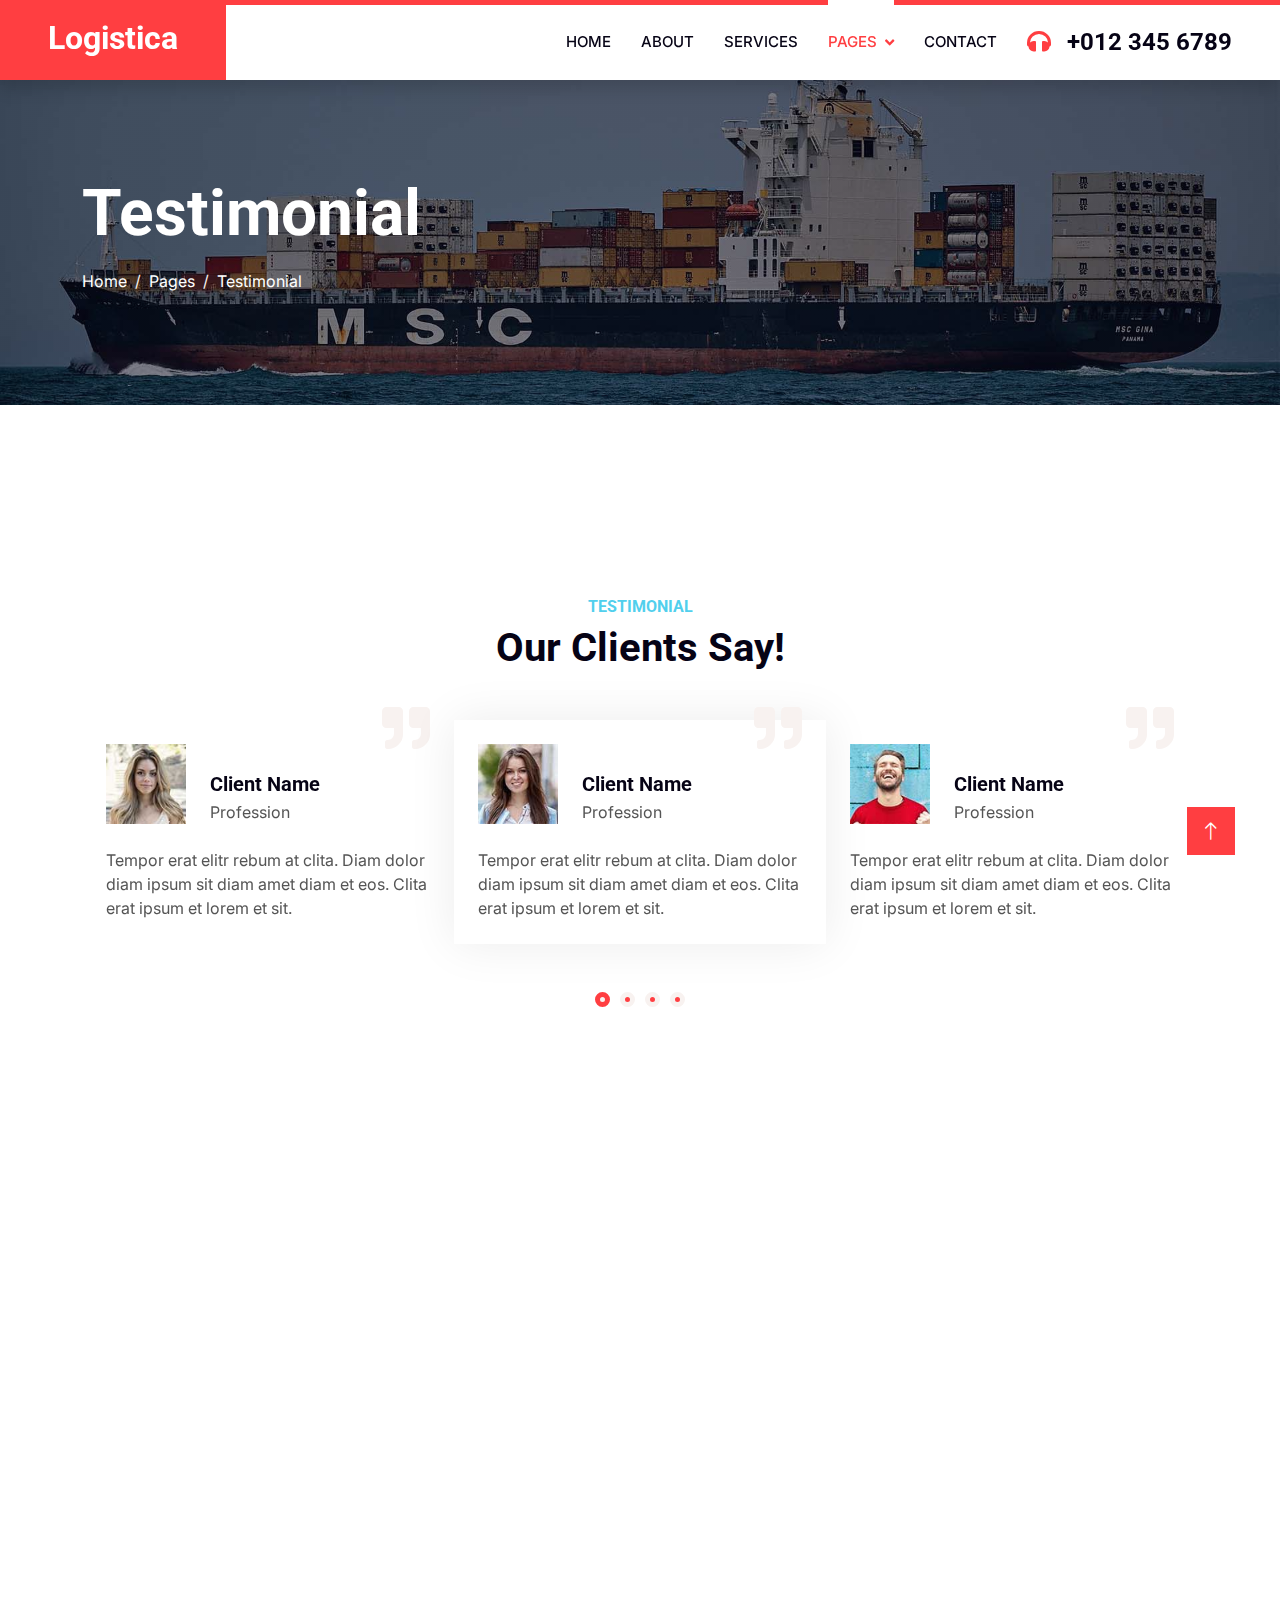
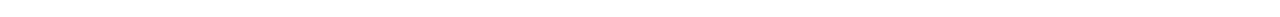
<file: testimonial.html>
<!DOCTYPE html>
<html lang="en">

<head>
    <meta charset="utf-8">
    <title>Logistica - Shipping Company Website Template</title>
    <meta content="width=device-width, initial-scale=1.0" name="viewport">
    <meta content="" name="keywords">
    <meta content="" name="description">

    <!-- Favicon -->
    <link href="img/favicon.ico" rel="icon">

    <!-- Google Web Fonts -->
    <link rel="preconnect" href="https://fonts.googleapis.com">
    <link rel="preconnect" href="https://fonts.gstatic.com" crossorigin>
    <link href="https://fonts.googleapis.com/css2?family=Inter:wght@400;600&family=Roboto:wght@500;700&display=swap" rel="stylesheet">

    <!-- Icon Font Stylesheet -->
    <link href="https://cdnjs.cloudflare.com/ajax/libs/font-awesome/5.10.0/css/all.min.css" rel="stylesheet">
    <link href="https://cdn.jsdelivr.net/npm/bootstrap-icons@1.4.1/font/bootstrap-icons.css" rel="stylesheet">

    <!-- Libraries Stylesheet -->
    <link href="lib/animate/animate.min.css" rel="stylesheet">
    <link href="lib/owlcarousel/assets/owl.carousel.min.css" rel="stylesheet">

    <!-- Customized Bootstrap Stylesheet -->
    <link href="css/bootstrap.min.css" rel="stylesheet">

    <!-- Template Stylesheet -->
    <link href="css/style.css" rel="stylesheet">
</head>

<body>
    <!-- Spinner Start -->
    <div id="spinner" class="show bg-white position-fixed translate-middle w-100 vh-100 top-50 start-50 d-flex align-items-center justify-content-center">
        <div class="spinner-grow text-primary" style="width: 3rem; height: 3rem;" role="status">
            <span class="sr-only">Loading...</span>
        </div>
    </div>
    <!-- Spinner End -->


    <!-- Navbar Start -->
    <nav class="navbar navbar-expand-lg bg-white navbar-light shadow border-top border-5 border-primary sticky-top p-0">
        <a href="index.html" class="navbar-brand bg-primary d-flex align-items-center px-4 px-lg-5">
            <h2 class="mb-2 text-white">Logistica</h2>
        </a>
        <button type="button" class="navbar-toggler me-4" data-bs-toggle="collapse" data-bs-target="#navbarCollapse">
            <span class="navbar-toggler-icon"></span>
        </button>
        <div class="collapse navbar-collapse" id="navbarCollapse">
            <div class="navbar-nav ms-auto p-4 p-lg-0">
                <a href="index.html" class="nav-item nav-link">Home</a>
                <a href="about.html" class="nav-item nav-link">About</a>
                <a href="service.html" class="nav-item nav-link">Services</a>
                <div class="nav-item dropdown">
                    <a href="#" class="nav-link dropdown-toggle active" data-bs-toggle="dropdown">Pages</a>
                    <div class="dropdown-menu fade-up m-0">
                        <a href="price.html" class="dropdown-item">Pricing Plan</a>
                        <a href="feature.html" class="dropdown-item">Features</a>
                        <a href="quote.html" class="dropdown-item">Free Quote</a>
                        <a href="team.html" class="dropdown-item">Our Team</a>
                        <a href="testimonial.html" class="dropdown-item active">Testimonial</a>
                        <a href="404.html" class="dropdown-item">404 Page</a>
                    </div>
                </div>
                <a href="contact.html" class="nav-item nav-link">Contact</a>
            </div>
            <h4 class="m-0 pe-lg-5 d-none d-lg-block"><i class="fa fa-headphones text-primary me-3"></i>+012 345 6789</h4>
        </div>
    </nav>
    <!-- Navbar End -->


    <!-- Page Header Start -->
    <div class="container-fluid page-header py-5" style="margin-bottom: 6rem;">
        <div class="container py-5">
            <h1 class="display-3 text-white mb-3 animated slideInDown">Testimonial</h1>
            <nav aria-label="breadcrumb animated slideInDown">
                <ol class="breadcrumb">
                    <li class="breadcrumb-item"><a class="text-white" href="#">Home</a></li>
                    <li class="breadcrumb-item"><a class="text-white" href="#">Pages</a></li>
                    <li class="breadcrumb-item text-white active" aria-current="page">Testimonial</li>
                </ol>
            </nav>
        </div>
    </div>
    <!-- Page Header End -->


    <!-- Testimonial Start -->
    <div class="container-xxl py-5 wow fadeInUp" data-wow-delay="0.1s">
        <div class="container py-5">
            <div class="text-center">
                <h6 class="text-secondary text-uppercase">Testimonial</h6>
                <h1 class="mb-0">Our Clients Say!</h1>
            </div>
            <div class="owl-carousel testimonial-carousel wow fadeInUp" data-wow-delay="0.1s">
                <div class="testimonial-item p-4 my-5">
                    <i class="fa fa-quote-right fa-3x text-light position-absolute top-0 end-0 mt-n3 me-4"></i>
                    <div class="d-flex align-items-end mb-4">
                        <img class="img-fluid flex-shrink-0" src="img/testimonial-1.jpg" style="width: 80px; height: 80px;">
                        <div class="ms-4">
                            <h5 class="mb-1">Client Name</h5>
                            <p class="m-0">Profession</p>
                        </div>
                    </div>
                    <p class="mb-0">Tempor erat elitr rebum at clita. Diam dolor diam ipsum sit diam amet diam et eos. Clita erat ipsum et lorem et sit.</p>
                </div>
                <div class="testimonial-item p-4 my-5">
                    <i class="fa fa-quote-right fa-3x text-light position-absolute top-0 end-0 mt-n3 me-4"></i>
                    <div class="d-flex align-items-end mb-4">
                        <img class="img-fluid flex-shrink-0" src="img/testimonial-2.jpg" style="width: 80px; height: 80px;">
                        <div class="ms-4">
                            <h5 class="mb-1">Client Name</h5>
                            <p class="m-0">Profession</p>
                        </div>
                    </div>
                    <p class="mb-0">Tempor erat elitr rebum at clita. Diam dolor diam ipsum sit diam amet diam et eos. Clita erat ipsum et lorem et sit.</p>
                </div>
                <div class="testimonial-item p-4 my-5">
                    <i class="fa fa-quote-right fa-3x text-light position-absolute top-0 end-0 mt-n3 me-4"></i>
                    <div class="d-flex align-items-end mb-4">
                        <img class="img-fluid flex-shrink-0" src="img/testimonial-3.jpg" style="width: 80px; height: 80px;">
                        <div class="ms-4">
                            <h5 class="mb-1">Client Name</h5>
                            <p class="m-0">Profession</p>
                        </div>
                    </div>
                    <p class="mb-0">Tempor erat elitr rebum at clita. Diam dolor diam ipsum sit diam amet diam et eos. Clita erat ipsum et lorem et sit.</p>
                </div>
                <div class="testimonial-item p-4 my-5">
                    <i class="fa fa-quote-right fa-3x text-light position-absolute top-0 end-0 mt-n3 me-4"></i>
                    <div class="d-flex align-items-end mb-4">
                        <img class="img-fluid flex-shrink-0" src="img/testimonial-4.jpg" style="width: 80px; height: 80px;">
                        <div class="ms-4">
                            <h5 class="mb-1">Client Name</h5>
                            <p class="m-0">Profession</p>
                        </div>
                    </div>
                    <p class="mb-0">Tempor erat elitr rebum at clita. Diam dolor diam ipsum sit diam amet diam et eos. Clita erat ipsum et lorem et sit.</p>
                </div>
            </div>
        </div>
    </div>
    <!-- Testimonial End -->
        

    <!-- Footer Start -->
    <div class="container-fluid bg-dark text-light footer pt-5 wow fadeIn" data-wow-delay="0.1s" style="margin-top: 6rem;">
        <div class="container py-5">
            <div class="row g-5">
                <div class="col-lg-3 col-md-6">
                    <h4 class="text-light mb-4">Address</h4>
                    <p class="mb-2"><i class="fa fa-map-marker-alt me-3"></i>123 Street, New York, USA</p>
                    <p class="mb-2"><i class="fa fa-phone-alt me-3"></i>+012 345 67890</p>
                    <p class="mb-2"><i class="fa fa-envelope me-3"></i>info@example.com</p>
                    <div class="d-flex pt-2">
                        <a class="btn btn-outline-light btn-social" href=""><i class="fab fa-twitter"></i></a>
                        <a class="btn btn-outline-light btn-social" href=""><i class="fab fa-facebook-f"></i></a>
                        <a class="btn btn-outline-light btn-social" href=""><i class="fab fa-youtube"></i></a>
                        <a class="btn btn-outline-light btn-social" href=""><i class="fab fa-linkedin-in"></i></a>
                    </div>
                </div>
                <div class="col-lg-3 col-md-6">
                    <h4 class="text-light mb-4">Services</h4>
                    <a class="btn btn-link" href="">Air Freight</a>
                    <a class="btn btn-link" href="">Sea Freight</a>
                    <a class="btn btn-link" href="">Road Freight</a>
                    <a class="btn btn-link" href="">Logistic Solutions</a>
                    <a class="btn btn-link" href="">Industry solutions</a>
                </div>
                <div class="col-lg-3 col-md-6">
                    <h4 class="text-light mb-4">Quick Links</h4>
                    <a class="btn btn-link" href="">About Us</a>
                    <a class="btn btn-link" href="">Contact Us</a>
                    <a class="btn btn-link" href="">Our Services</a>
                    <a class="btn btn-link" href="">Terms & Condition</a>
                    <a class="btn btn-link" href="">Support</a>
                </div>
                <div class="col-lg-3 col-md-6">
                    <h4 class="text-light mb-4">Newsletter</h4>
                    <p>Dolor amet sit justo amet elitr clita ipsum elitr est.</p>
                    <div class="position-relative mx-auto" style="max-width: 400px;">
                        <input class="form-control border-0 w-100 py-3 ps-4 pe-5" type="text" placeholder="Your email">
                        <button type="button" class="btn btn-primary py-2 position-absolute top-0 end-0 mt-2 me-2">SignUp</button>
                    </div>
                </div>
            </div>
        </div>
        <div class="container">
            <div class="copyright">
                <div class="row">
                    <div class="col-md-6 text-center text-md-start mb-3 mb-md-0">
                        &copy; <a class="border-bottom" href="#">Your Site Name</a>, All Right Reserved.
                    </div>
                    <div class="col-md-6 text-center text-md-end">
                        <!--/*** This template is free as long as you keep the footer author’s credit link/attribution link/backlink. If you'd like to use the template without the footer author’s credit link/attribution link/backlink, you can purchase the Credit Removal License from "https://htmlcodex.com/credit-removal". Thank you for your support. ***/-->
                        Designed By <a class="border-bottom" href="https://htmlcodex.com">HTML Codex</a>
                    </div>
                </div>
            </div>
        </div>
    </div>
    <!-- Footer End -->


    <!-- Back to Top -->
    <a href="#" class="btn btn-lg btn-primary btn-lg-square rounded-0 back-to-top"><i class="bi bi-arrow-up"></i></a>


    <!-- JavaScript Libraries -->
    <script src="https://code.jquery.com/jquery-3.4.1.min.js"></script>
    <script src="https://cdn.jsdelivr.net/npm/bootstrap@5.0.0/dist/js/bootstrap.bundle.min.js"></script>
    <script src="lib/wow/wow.min.js"></script>
    <script src="lib/easing/easing.min.js"></script>
    <script src="lib/waypoints/waypoints.min.js"></script>
    <script src="lib/counterup/counterup.min.js"></script>
    <script src="lib/owlcarousel/owl.carousel.min.js"></script>

    <!-- Template Javascript -->
    <script src="js/main.js"></script>
</body>

</html>
</file>
<file: css/style.css>
/********** Template CSS **********/
:root {
    --primary: #FF3E41;
    --secondary: #51CFED;
    --light: #F8F2F0;
    --dark: #060315;
}

.fw-medium {
    font-weight: 600 !important;
}

.back-to-top {
    position: fixed;
    display: none;
    right: 45px;
    bottom: 45px;
    z-index: 99;
}


/*** Spinner ***/
#spinner {
    opacity: 0;
    visibility: hidden;
    transition: opacity .5s ease-out, visibility 0s linear .5s;
    z-index: 99999;
}

#spinner.show {
    transition: opacity .5s ease-out, visibility 0s linear 0s;
    visibility: visible;
    opacity: 1;
}


/*** Button ***/
.btn {
    font-weight: 600;
    transition: .5s;
}

.btn.btn-primary,
.btn.btn-secondary {
    color: #FFFFFF;
}

.btn-square {
    width: 38px;
    height: 38px;
}

.btn-sm-square {
    width: 32px;
    height: 32px;
}

.btn-lg-square {
    width: 48px;
    height: 48px;
}

.btn-square,
.btn-sm-square,
.btn-lg-square {
    padding: 0;
    display: flex;
    align-items: center;
    justify-content: center;
    font-weight: normal;
}

/*** Navbar ***/
.navbar .dropdown-toggle::after {
    border: none;
    content: "\f107";
    font-family: "Font Awesome 5 Free";
    font-weight: 900;
    vertical-align: middle;
    margin-left: 8px;
}

.navbar-light .navbar-nav .nav-link {
    position: relative;
    margin-right: 30px;
    padding: 25px 0;
    color: #FFFFFF;
    font-size: 15px;
    text-transform: uppercase;
    outline: none;
}

.navbar-light .navbar-nav .nav-link:hover,
.navbar-light .navbar-nav .nav-link.active {
    color: var(--primary);
}

@media (max-width: 991.98px) {
    .navbar-light .navbar-nav .nav-link  {
        margin-right: 0;
        padding: 10px 0;
    }

    .navbar-light .navbar-nav {
        border-top: 1px solid #EEEEEE;
    }
}

.navbar-light .navbar-brand,
.navbar-light a.btn {
    height: 75px;
}

.navbar-light .navbar-nav .nav-link {
    color: var(--dark);
    font-weight: 500;
}

.navbar-light.sticky-top {
    top: -100px;
    transition: .5s;
}

@media (min-width: 992px) {
    .navbar-light .navbar-nav .nav-link::before {
        position: absolute;
        content: "";
        width: 0;
        height: 5px;
        top: -6px;
        left: 50%;
        background: #FFFFFF;
        transition: .5s;
    }

    .navbar-light .navbar-nav .nav-link:hover::before,
    .navbar-light .navbar-nav .nav-link.active::before {
        width: 100%;
        left: 0;
    }

    .navbar-light .navbar-nav .nav-link.nav-contact::before {
        display: none;
    }

    .navbar .nav-item .dropdown-menu {
        display: block;
        border: none;
        margin-top: 0;
        top: 150%;
        opacity: 0;
        visibility: hidden;
        transition: .5s;
    }

    .navbar .nav-item:hover .dropdown-menu {
        top: 100%;
        visibility: visible;
        transition: .5s;
        opacity: 1;
    }
}


/*** Header ***/
@media (max-width: 768px) {
    .header-carousel .owl-carousel-item {
        position: relative;
        min-height: 500px;
    }
    
    .header-carousel .owl-carousel-item img {
        position: absolute;
        width: 100%;
        height: 100%;
        object-fit: cover;
    }

    .header-carousel .owl-carousel-item h5,
    .header-carousel .owl-carousel-item p {
        font-size: 14px !important;
        font-weight: 400 !important;
    }

    .header-carousel .owl-carousel-item h1 {
        font-size: 30px;
        font-weight: 600;
    }
}

.header-carousel .owl-nav {
    position: absolute;
    top: 50%;
    right: 8%;
    transform: translateY(-50%);
    display: flex;
    flex-direction: column;
}

.header-carousel .owl-nav .owl-prev,
.header-carousel .owl-nav .owl-next {
    margin: 7px 0;
    width: 45px;
    height: 45px;
    display: flex;
    align-items: center;
    justify-content: center;
    color: #FFFFFF;
    background: transparent;
    border: 1px solid #FFFFFF;
    border-radius: 45px;
    font-size: 22px;
    transition: .5s;
}

.header-carousel .owl-nav .owl-prev:hover,
.header-carousel .owl-nav .owl-next:hover {
    background: var(--primary);
    border-color: var(--primary);
}

.page-header {
    background: linear-gradient(rgba(6, 3, 21, .5), rgba(6, 3, 21, .5)), url(../img/carousel-1.jpg) center center no-repeat;
    background-size: cover;
}

.breadcrumb-item + .breadcrumb-item::before {
    color: var(--light);
}


/*** About ***/
@media (min-width: 992px) {
    .container.about {
        max-width: 100% !important;
    }

    .about-text  {
        padding-right: calc(((100% - 960px) / 2) + .75rem);
    }
}

@media (min-width: 1200px) {
    .about-text  {
        padding-right: calc(((100% - 1140px) / 2) + .75rem);
    }
}

@media (min-width: 1400px) {
    .about-text  {
        padding-right: calc(((100% - 1320px) / 2) + .75rem);
    }
}


/*** Feature ***/
@media (min-width: 992px) {
    .container.feature {
        max-width: 100% !important;
    }

    .feature-text  {
        padding-left: calc(((100% - 960px) / 2) + .75rem);
    }
}

@media (min-width: 1200px) {
    .feature-text  {
        padding-left: calc(((100% - 1140px) / 2) + .75rem);
    }
}

@media (min-width: 1400px) {
    .feature-text  {
        padding-left: calc(((100% - 1320px) / 2) + .75rem);
    }
}


/*** Service, Price & Team ***/
.service-item,
.price-item,
.team-item {
    box-shadow: 0 0 45px rgba(0, 0, 0, .07);
}

.service-item img,
.team-item img {
    transition: .5s;
}

.service-item:hover img,
.team-item:hover img {
    transform: scale(1.1);
}

.service-item a.btn-slide,
.price-item a.btn-slide,
.team-item div.btn-slide {
    position: relative;
    display: inline-block;
    overflow: hidden;
    font-size: 0;
}

.service-item a.btn-slide i,
.service-item a.btn-slide span,
.price-item a.btn-slide i,
.price-item a.btn-slide span,
.team-item div.btn-slide i,
.team-item div.btn-slide span {
    position: relative;
    height: 40px;
    padding: 0 15px;
    display: inline-flex;
    align-items: center;
    font-size: 16px;
    color: #FFFFFF;
    background: var(--primary);
    border-radius: 0 35px 35px 0;
    transition: .5s;
    z-index: 2;
}

.team-item div.btn-slide span a i {
    padding: 0 10px;
}

.team-item div.btn-slide span a:hover i {
    background: var(--secondary);
}

.service-item a.btn-slide span,
.price-item a.btn-slide span,
.team-item div.btn-slide span {
    padding-left: 0;
    left: -100%;
    z-index: 1;
}

.service-item:hover a.btn-slide i,
.price-item:hover a.btn-slide i,
.team-item:hover div.btn-slide i {
    border-radius: 0;
}

.service-item:hover a.btn-slide span,
.price-item:hover a.btn-slide span,
.team-item:hover div.btn-slide span {
    left: 0;
}

.service-item a.btn-slide:hover i,
.service-item a.btn-slide:hover span,
.price-item a.btn-slide:hover i,
.price-item a.btn-slide:hover span {
    background: var(--secondary);
}


/*** Testimonial ***/
.testimonial-carousel .owl-item .testimonial-item {
    position: relative;
    transition: .5s;
}

.testimonial-carousel .owl-item.center .testimonial-item {
    box-shadow: 0 0 45px rgba(0, 0, 0, .08);
    animation: pulse 1s ease-out .5s;
}

.testimonial-carousel .owl-dots {
    display: flex;
    align-items: center;
    justify-content: center;
}

.testimonial-carousel .owl-dot {
    position: relative;
    display: inline-block;
    margin: 0 5px;
    width: 15px;
    height: 15px;
    background: var(--primary);
    border: 5px solid var(--light);
    border-radius: 15px;
    transition: .5s;
}

.testimonial-carousel .owl-dot.active {
    background: var(--light);
    border-color: var(--primary);
}


/*** Contact ***/
@media (min-width: 992px) {
    .container.contact-page {
        max-width: 100% !important;
    }

    .contact-page .contact-form  {
        padding-left: calc(((100% - 960px) / 2) + .75rem);
    }
}

@media (min-width: 1200px) {
    .contact-page .contact-form  {
        padding-left: calc(((100% - 1140px) / 2) + .75rem);
    }
}

@media (min-width: 1400px) {
    .contact-page .contact-form  {
        padding-left: calc(((100% - 1320px) / 2) + .75rem);
    }
}


/*** Footer ***/
.footer {
    background: linear-gradient(rgba(6, 3, 21, .5), rgba(6, 3, 21, .5)), url(../img/map.png) center center no-repeat;
    background-size: cover;
}

.footer .btn.btn-social {
    margin-right: 5px;
    width: 35px;
    height: 35px;
    display: flex;
    align-items: center;
    justify-content: center;
    color: var(--light);
    border: 1px solid #FFFFFF;
    border-radius: 35px;
    transition: .3s;
}

.footer .btn.btn-social:hover {
    color: var(--primary);
}

.footer .btn.btn-link {
    display: block;
    margin-bottom: 5px;
    padding: 0;
    text-align: left;
    color: #FFFFFF;
    font-size: 15px;
    font-weight: normal;
    text-transform: capitalize;
    transition: .3s;
}

.footer .btn.btn-link::before {
    position: relative;
    content: "\f105";
    font-family: "Font Awesome 5 Free";
    font-weight: 900;
    margin-right: 10px;
}

.footer .btn.btn-link:hover {
    letter-spacing: 1px;
    box-shadow: none;
}

.footer .copyright {
    padding: 25px 0;
    font-size: 15px;
    border-top: 1px solid rgba(256, 256, 256, .1);
}

.footer .copyright a {
    color: var(--light);
}
</file>
